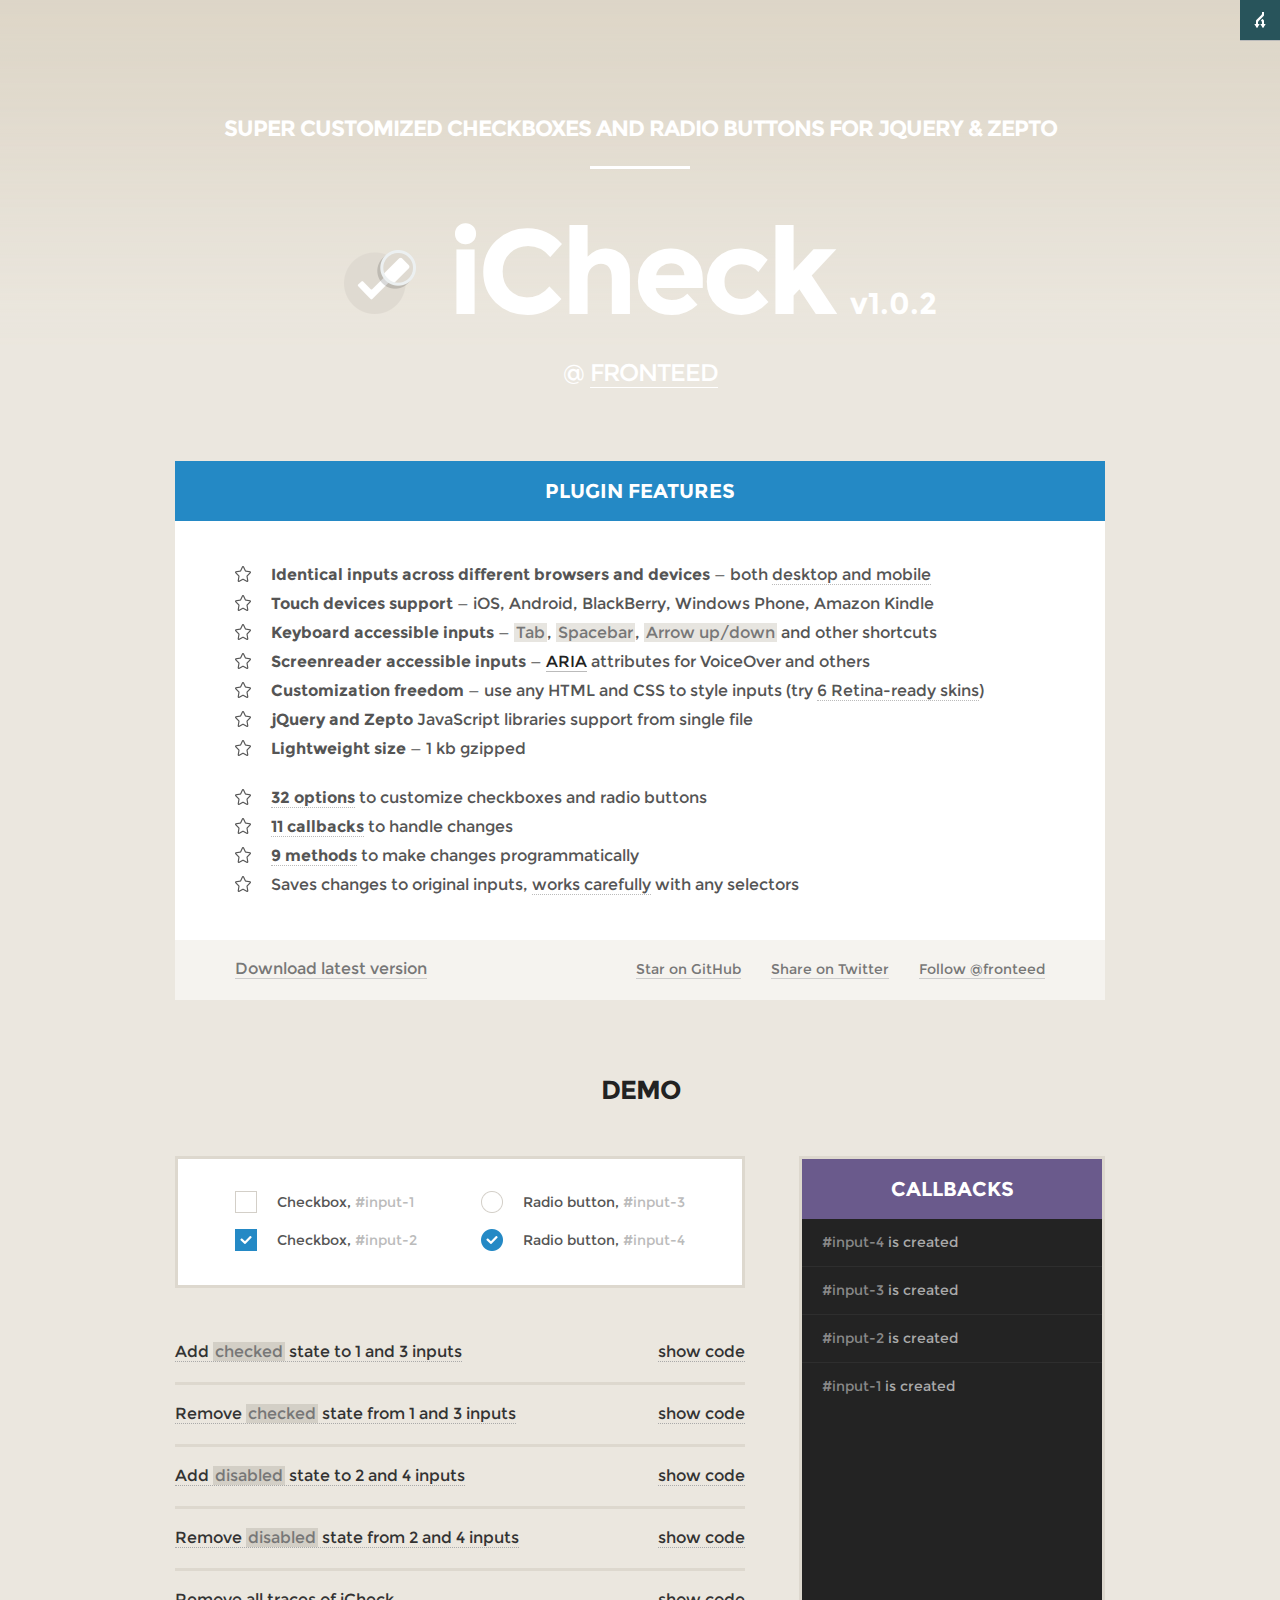
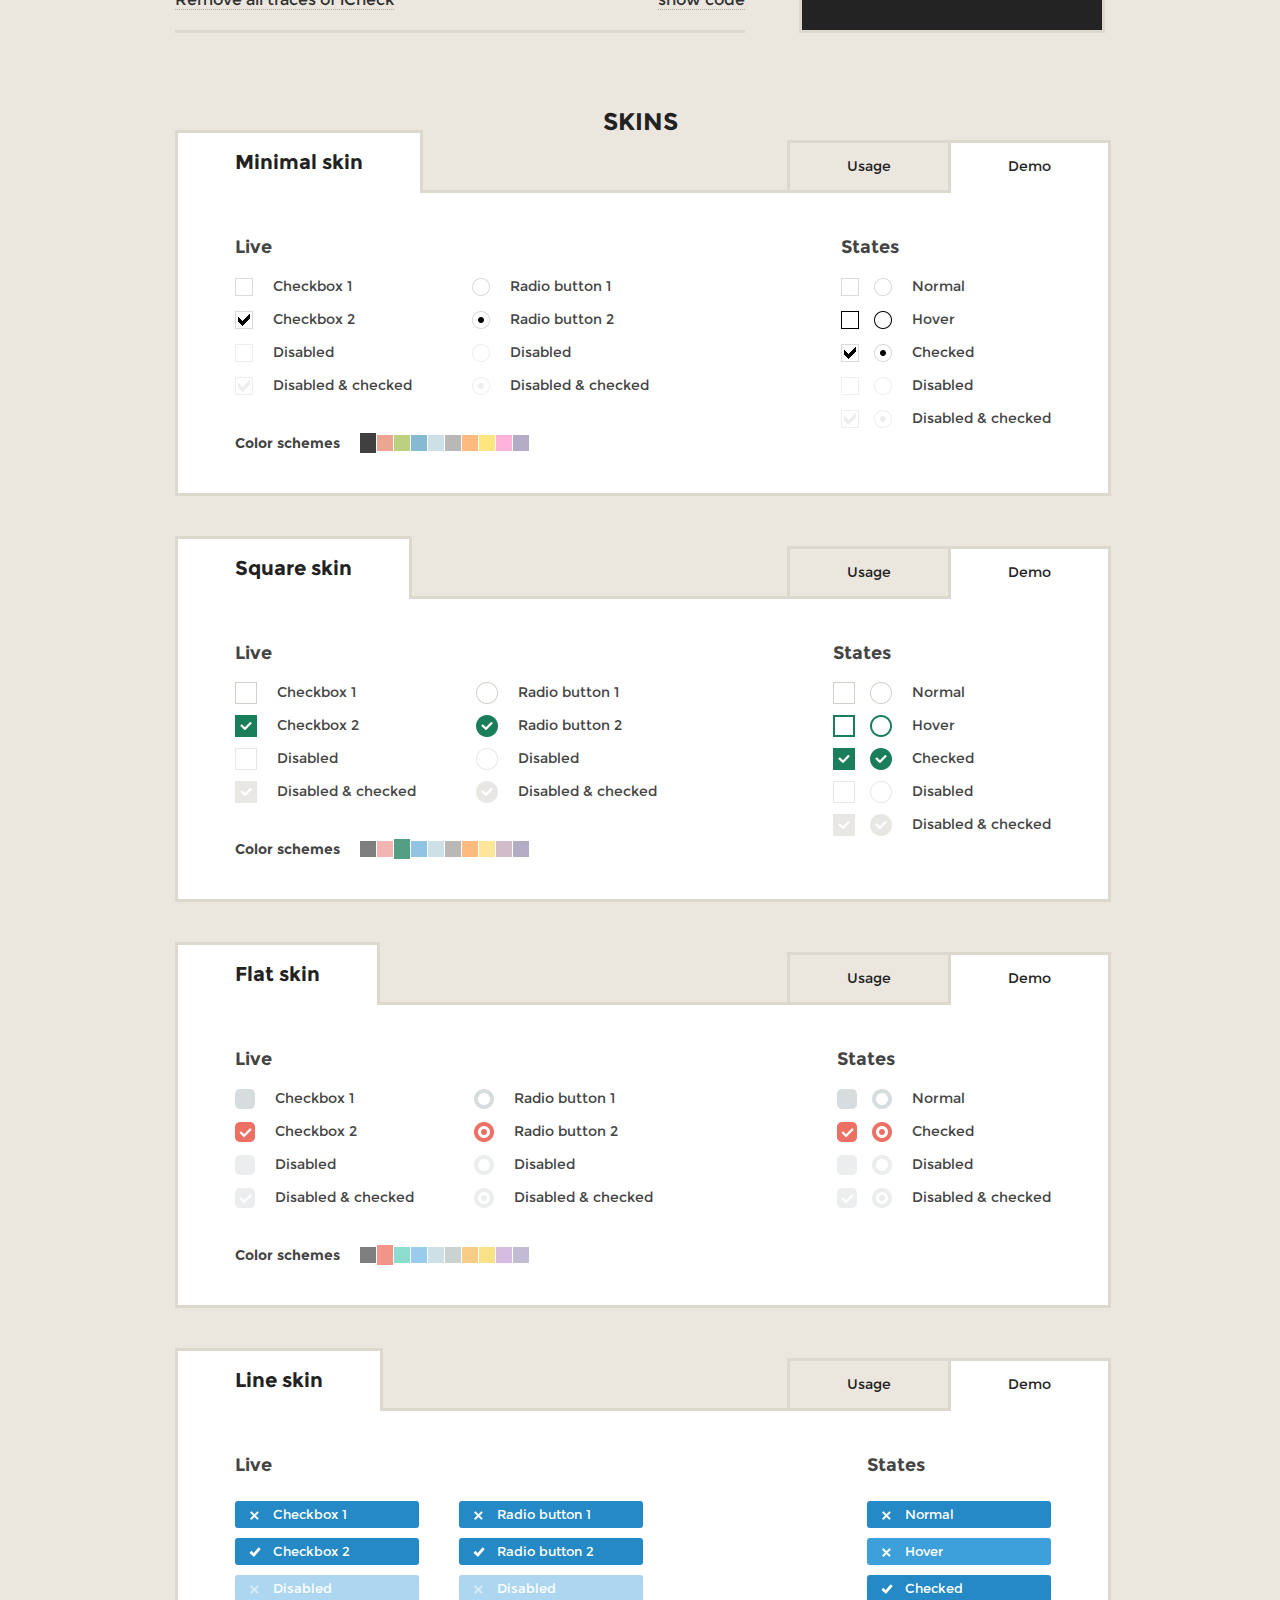
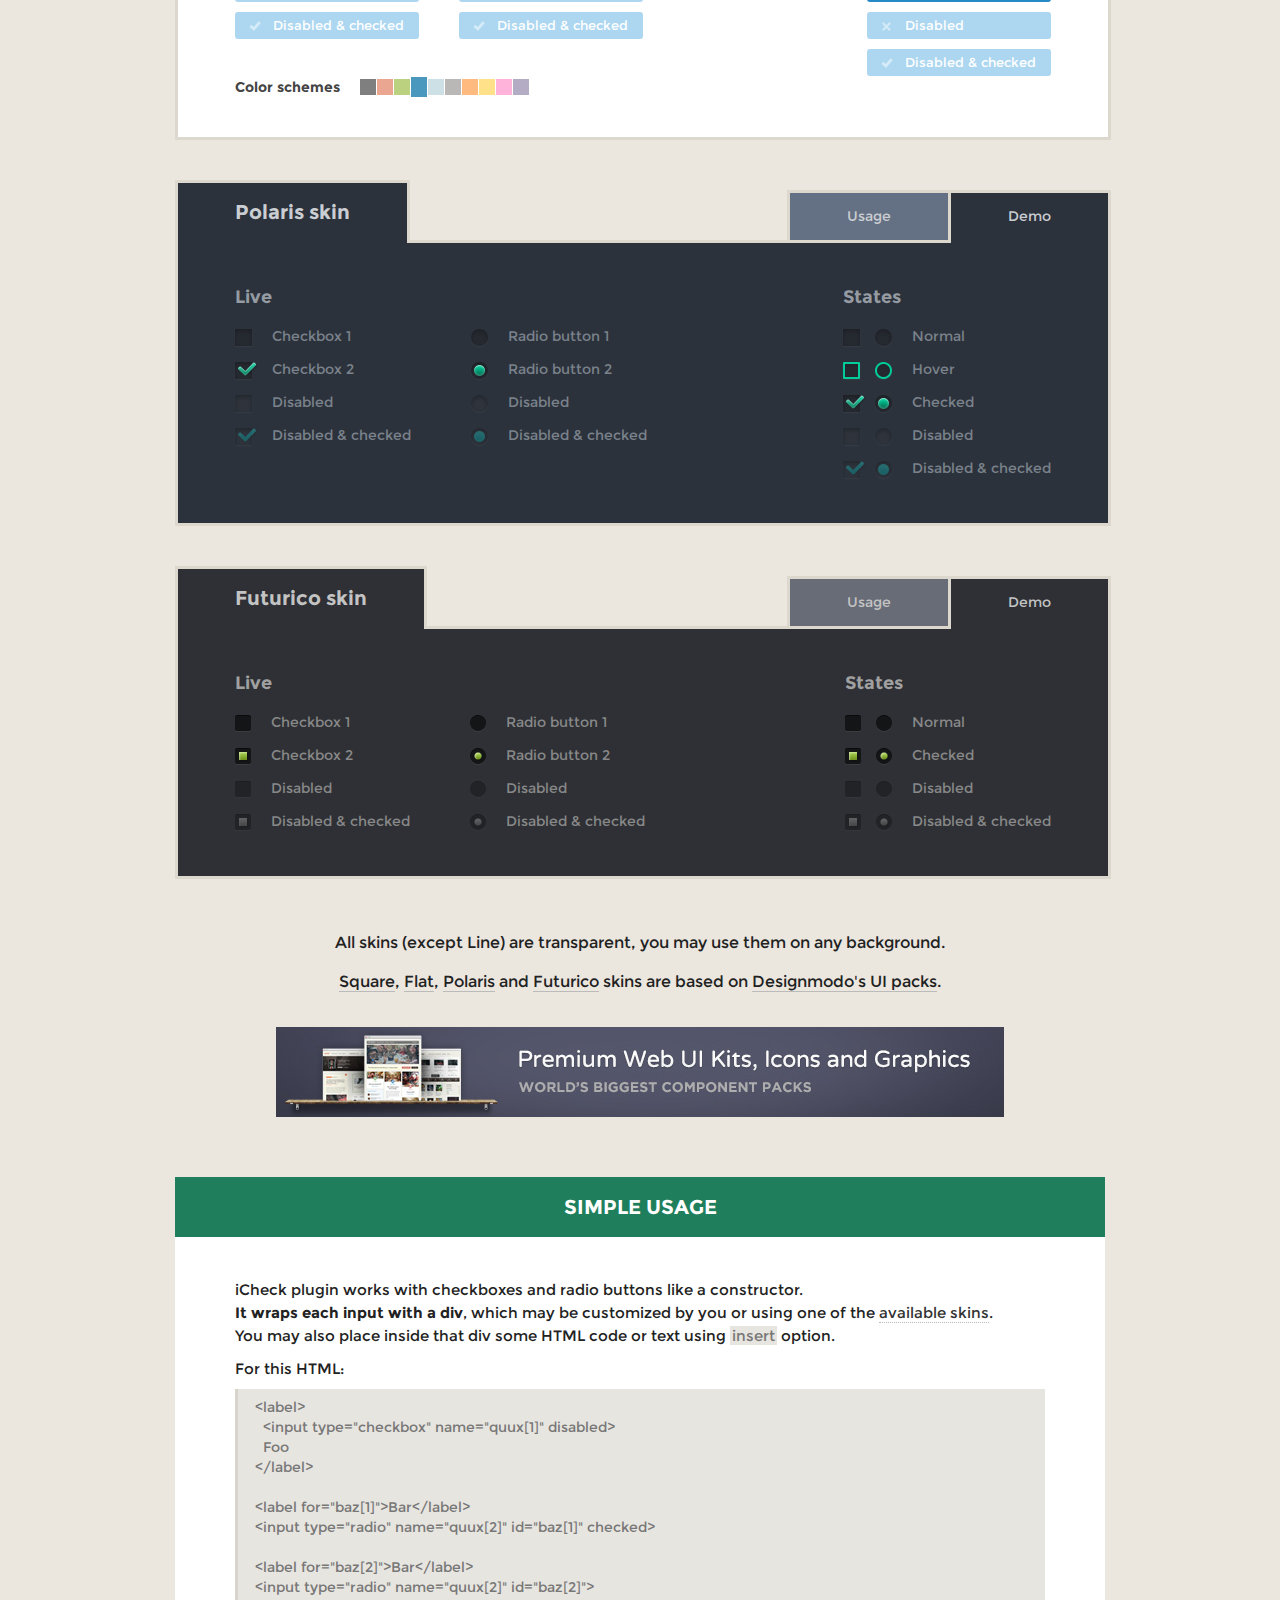
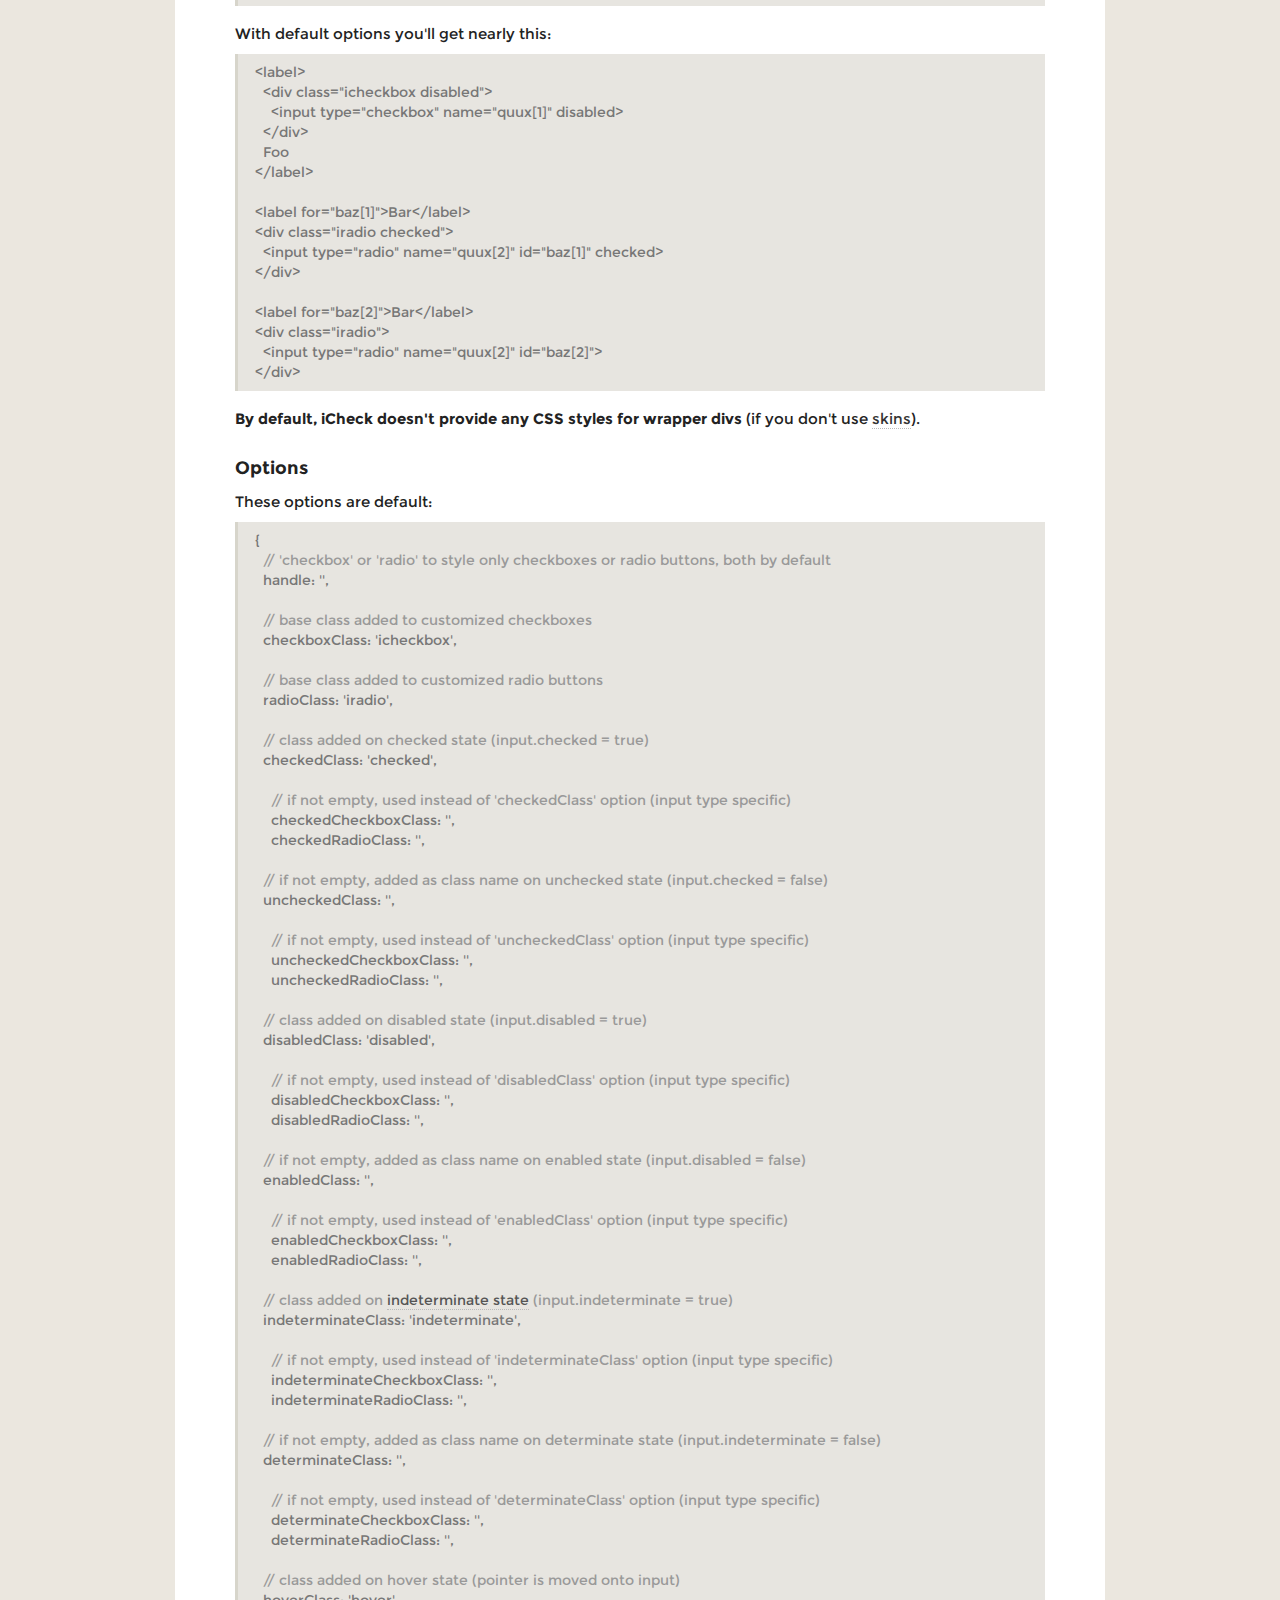
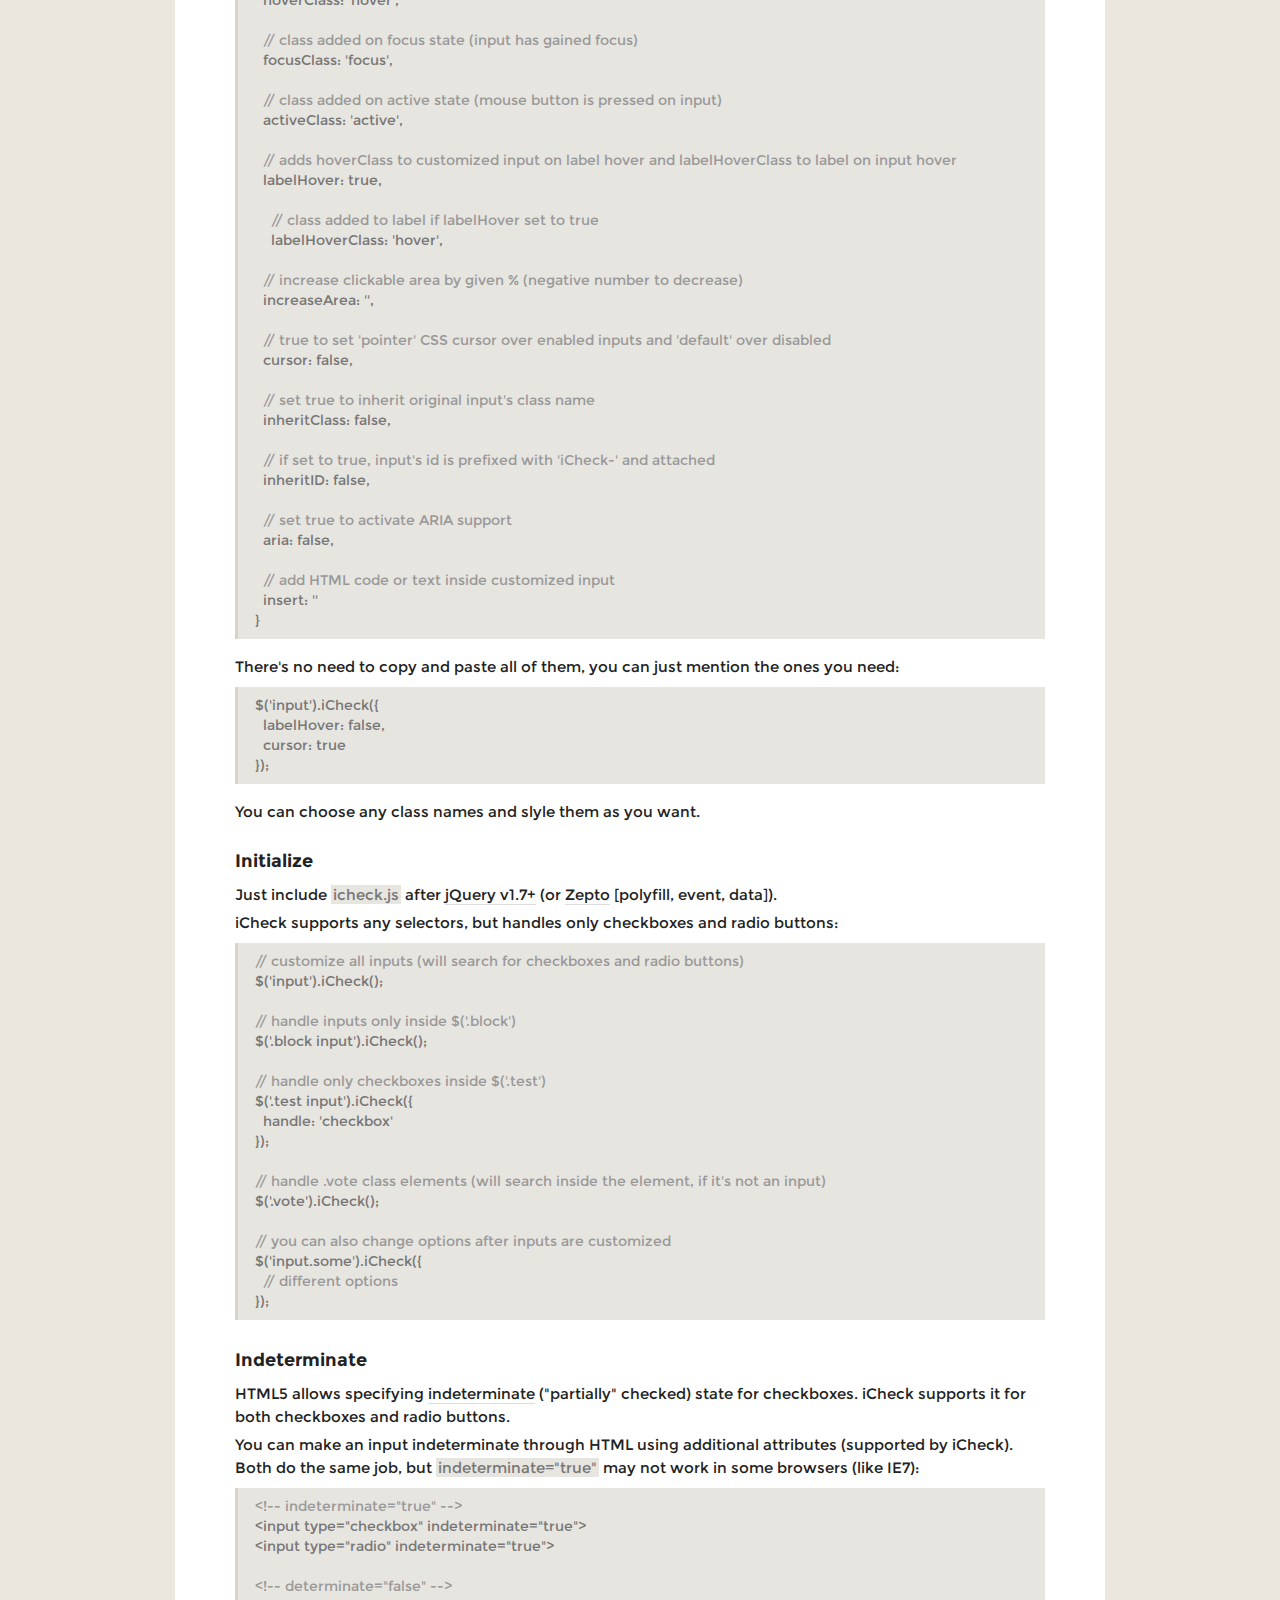
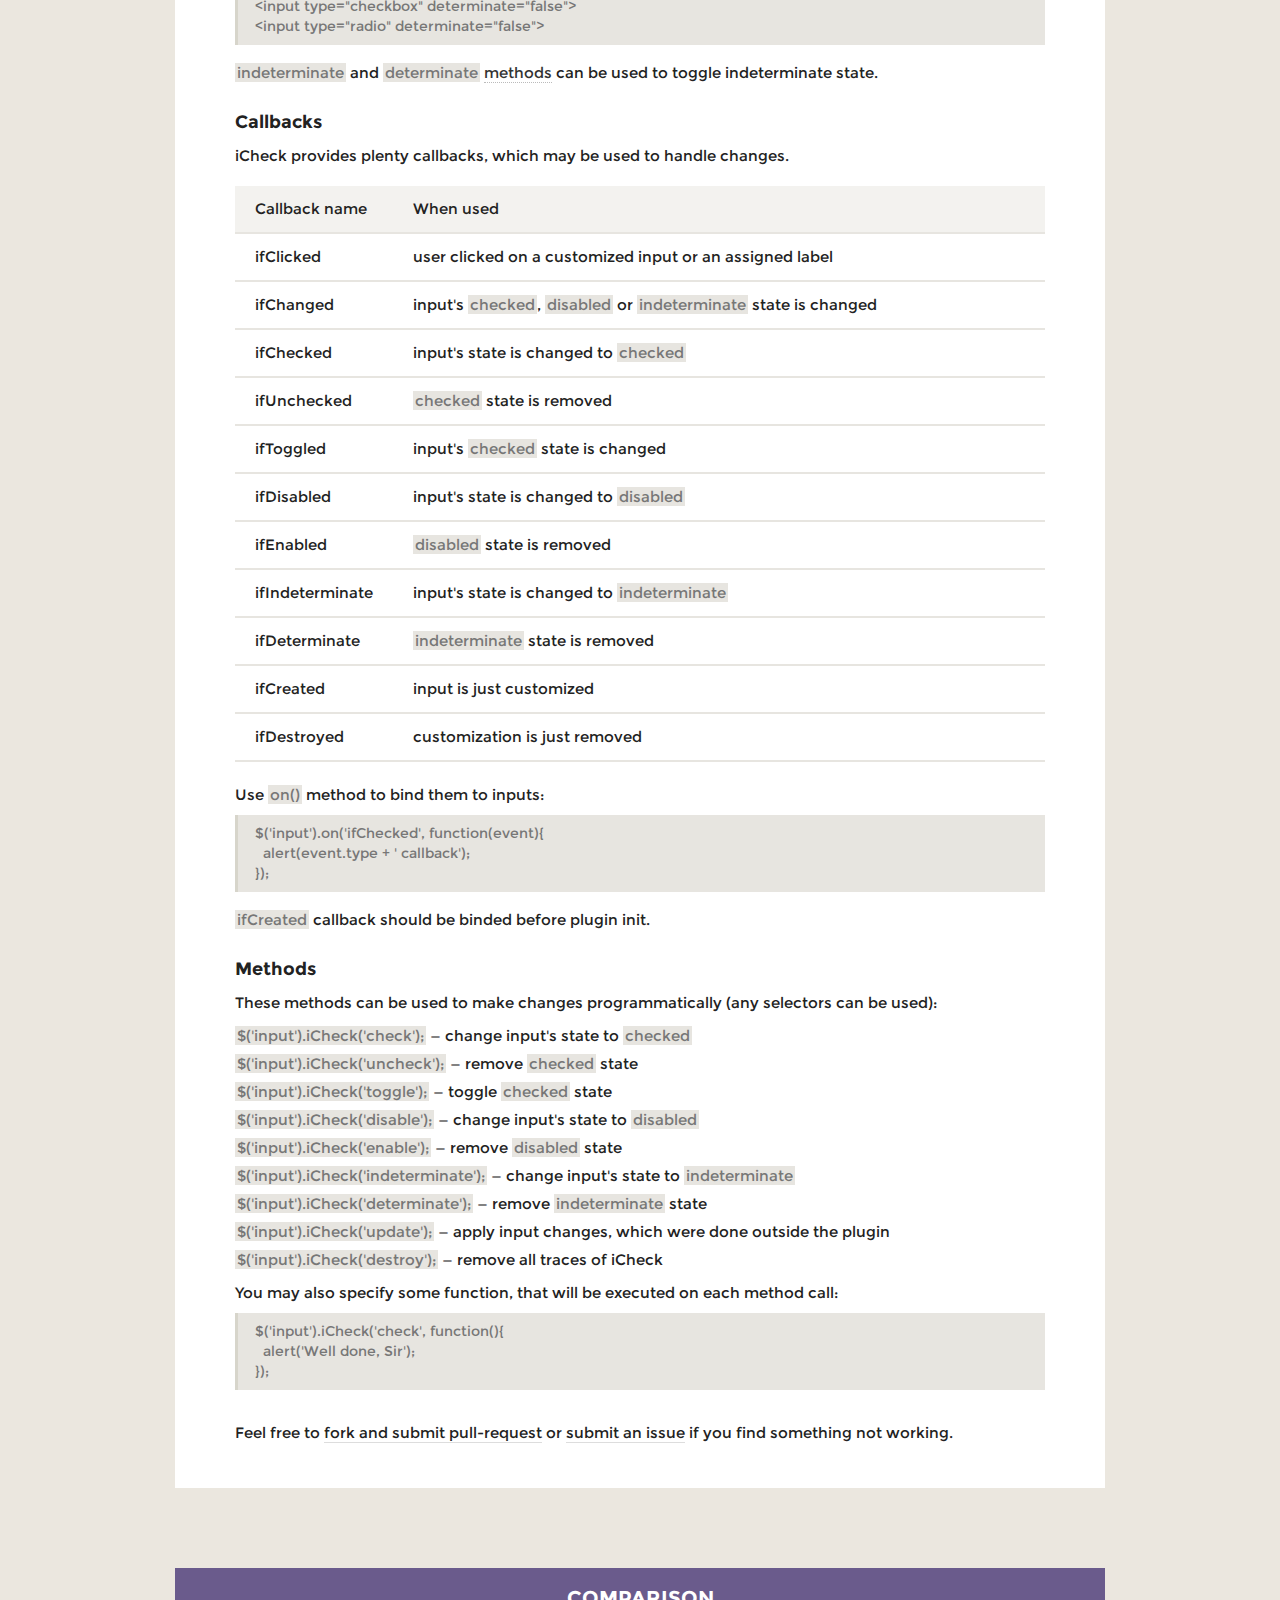
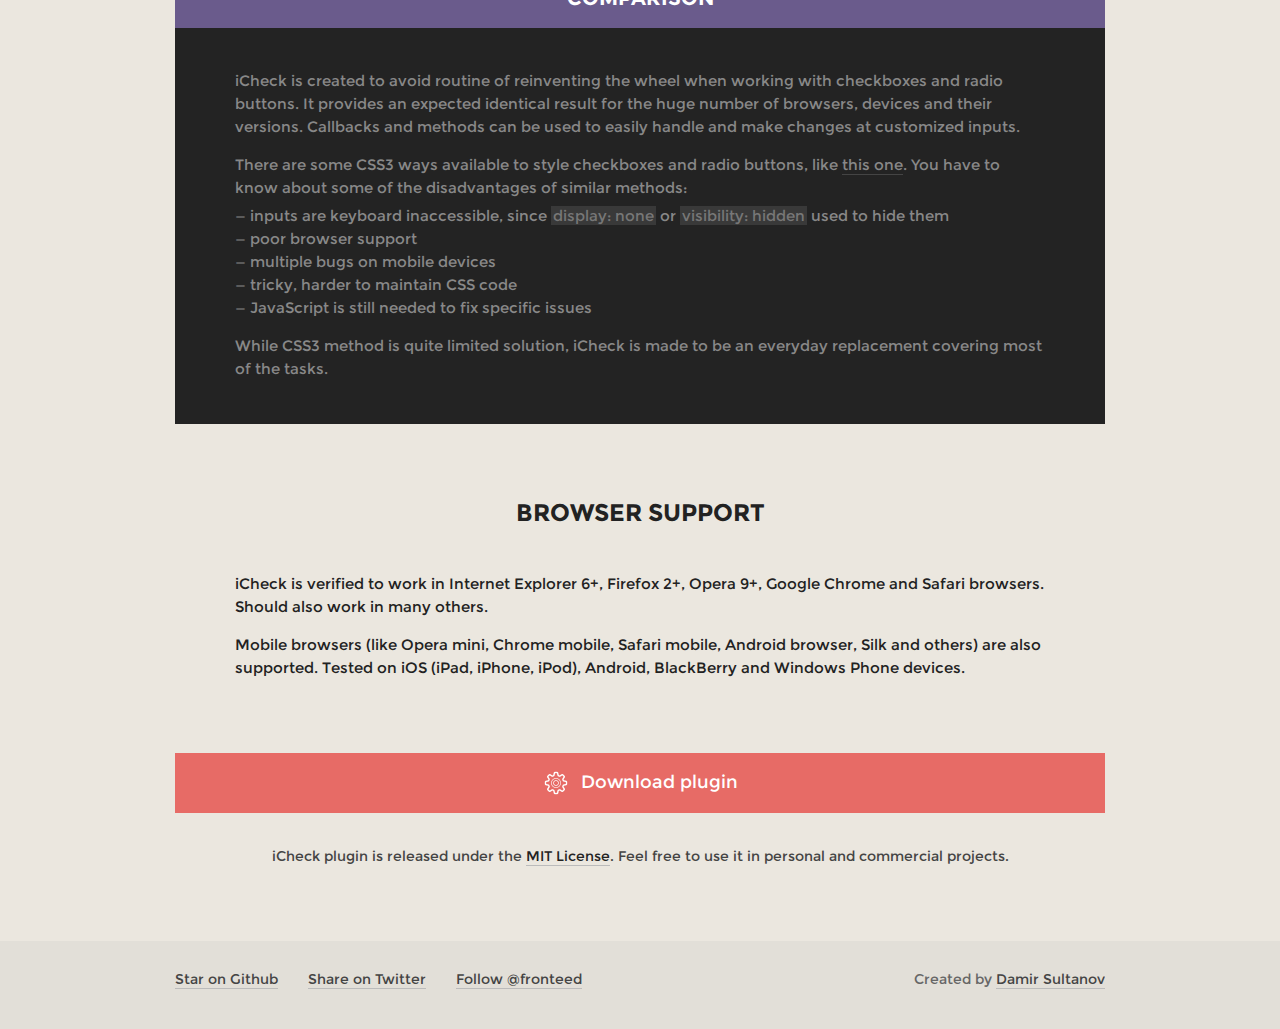
<file: src/main/resources/static/global/plugins/icheck/demo/index.html>
<!DOCTYPE html>
<html lang="en">

    <head>
        <title>Checkboxes and radio buttons customization (jQuery and Zepto) plugin</title>
        <meta charset="utf-8">
        <meta content="width=device-width" name="viewport">
        <link href="./css/custom.css?v=1.0.2" rel="stylesheet">
        <link href="../skins/all.css?v=1.0.2" rel="stylesheet">
        <script src="./js/jquery.js"></script>
        <script src="../icheck.js?v=1.0.2"></script>
        <script src="./js/custom.min.js?v=1.0.2"></script>
    </head>

    <body>
        <div class="layout clear">
            <div class="header">
                <h1>super customized checkboxes and radio buttons for jQuery &amp; Zepto</h1>
                <h3>iCheck
                    <span>v1.0.2</span>
                </h3>
                <strong>@
                    <a href="http://twitter.com/fronteed/">Fronteed</a>
                </strong>
            </div>
            <div class="features">
                <div class="arrows">
                    <div class="bottom" data-to="demo"></div>
                </div>
                <h2>Plugin features</h2>
                <ul>
                    <li>
                        <strong>Identical inputs across different browsers and devices</strong> &mdash; both
                        <span class="self" data-to="download">desktop and mobile</span>
                    </li>
                    <li>
                        <strong>Touch devices support</strong> &mdash; iOS, Android, BlackBerry, Windows Phone, Amazon Kindle </li>
                    <li>
                        <strong>Keyboard accessible inputs</strong> &mdash;
                        <span class="mark">Tab</span>,
                        <span class="mark">Spacebar</span>,
                        <span class="mark">Arrow up/down</span> and other shortcuts </li>
                    <li>
                        <strong>Screenreader accessible inputs</strong> &mdash;
                        <a href="https://developer.mozilla.org/en-US/docs/Accessibility/ARIA" target="blank">ARIA</a> attributes for VoiceOver and others </li>
                    <li>
                        <strong>Customization freedom</strong> &mdash; use any HTML and CSS to style inputs (try
                        <span class="self" data-to="skins">6 Retina-ready skins</span>) </li>
                    <li>
                        <strong>jQuery and Zepto</strong> JavaScript libraries support from single file </li>
                    <li>
                        <strong>Lightweight size</strong> &mdash; 1 kb gzipped </li>
                    <li class="offset">
                        <strong class="self" data-to="options">32 options</strong> to customize checkboxes and radio buttons </li>
                    <li>
                        <strong class="self" data-to="callbacks">11 callbacks</strong> to handle changes </li>
                    <li>
                        <strong class="self" data-to="methods">9 methods</strong> to make changes programmatically </li>
                    <li> Saves changes to original inputs,
                        <span class="self" data-to="init">works carefully</span> with any selectors </li>
                </ul>
            </div>
            <div class="social clear">
                <ul class="left">
                    <li>
                        <a href="http://github.com/fronteed/iCheck/">Download latest version</a>
                    </li>
                </ul>
                <ul class="right local">
                    <li>
                        <a href="http://twitter.com/fronteed/">Follow @fronteed</a>
                    </li>
                    <li>
                        <a href="https://twitter.com/intent/tweet?text=Highly customizable checkboxes and radio buttons&amp;url=http://fronteed.com/iCheck/&amp;via=fronteed&amp;hashtags=jQuery,Zepto">Share on Twitter</a>
                    </li>
                    <li>
                        <a href="https://github.com/fronteed/iCheck">Star on GitHub</a>
                    </li>
                </ul>
            </div>
            <div class="demo-holder">
                <h2 class="demo-title">Demo</h2>
                <div class="demo">
                    <div class="arrows">
                        <div class="top" data-to="features"></div>
                        <div class="bottom" data-to="skins"></div>
                    </div>
                    <div class="demo-list clear">
                        <ul>
                            <li>
                                <input tabindex="1" type="checkbox" id="input-1">
                                <label for="input-1">Checkbox,
                                    <span>#input-1</span>
                                </label>
                            </li>
                            <li>
                                <input tabindex="2" type="checkbox" id="input-2" checked>
                                <label for="input-2">Checkbox,
                                    <span>#input-2</span>
                                </label>
                            </li>
                        </ul>
                        <ul>
                            <li>
                                <input tabindex="3" type="radio" id="input-3" name="demo-radio">
                                <label for="input-3">Radio button,
                                    <span>#input-3</span>
                                </label>
                            </li>
                            <li>
                                <input tabindex="4" type="radio" id="input-4" name="demo-radio" checked>
                                <label for="input-4">Radio button,
                                    <span>#input-4</span>
                                </label>
                            </li>
                        </ul>
                        <script>
                            $(document).ready(function()
                            {
                                var callbacks_list = $('.demo-callbacks ul');
                                $('.demo-list input').on('ifCreated ifClicked ifChanged ifChecked ifUnchecked ifDisabled ifEnabled ifDestroyed', function(event)
                                {
                                    callbacks_list.prepend('<li><span>#' + this.id + '</span> is ' + event.type.replace('if', '').toLowerCase() + '</li>');
                                }).iCheck(
                                {
                                    checkboxClass: 'icheckbox_square-blue',
                                    radioClass: 'iradio_square-blue',
                                    increaseArea: '20%'
                                });
                            });
                        </script>
                    </div>
                    <dl class="demo-methods">
                        <dt>
                            <span class="self do-check">Add
                                <span class="mark">checked</span> state to 1 and 3 inputs</span>
                            <span class="code">
                                <span class="self">show code</span>
                            </span>
                        </dt>
                        <dd> <pre class="markup">
$('#input-1, #input-3').iCheck('check');
</pre> </dd>
                        <dt>
                            <span class="self do-uncheck">Remove
                                <span class="mark">checked</span> state from 1 and 3 inputs</span>
                            <span class="code">
                                <span class="self">show code</span>
                            </span>
                        </dt>
                        <dd> <pre class="markup">
$('#input-1, #input-3').iCheck('uncheck');
</pre> </dd>
                        <dt>
                            <span class="self do-disable">Add
                                <span class="mark">disabled</span> state to 2 and 4 inputs</span>
                            <span class="code">
                                <span class="self">show code</span>
                            </span>
                        </dt>
                        <dd> <pre class="markup">
$('#input-2, #input-4').iCheck('disable');
</pre> </dd>
                        <dt>
                            <span class="self do-enable">Remove
                                <span class="mark">disabled</span> state from 2 and 4 inputs</span>
                            <span class="code">
                                <span class="self">show code</span>
                            </span>
                        </dt>
                        <dd> <pre class="markup">
$('#input-2, #input-4').iCheck('enable');
</pre> </dd>
                        <dt>
                            <span class="self do-destroy">Remove all traces of iCheck</span>
                            <span class="code">
                                <span class="self">show code</span>
                            </span>
                        </dt>
                        <dd> <pre class="markup">
$('input').iCheck('destroy');
</pre> </dd>
                    </dl>
                    <div class="demo-callbacks">
                        <h2>Callbacks</h2>
                        <ul></ul>
                    </div>
                </div>
            </div>
            <div class="skins">
                <h2>Skins</h2>
                <div class="skin skin-minimal">
                    <div class="arrows">
                        <div class="top" data-to="demo"></div>
                        <div class="bottom" data-to="skin-square"></div>
                    </div>
                    <h3>Minimal skin</h3>
                    <dl class="clear">
                        <dd class="selected">
                            <div class="skin-section">
                                <h4>Live</h4>
                                <ul class="list">
                                    <li>
                                        <input tabindex="5" type="checkbox" id="minimal-checkbox-1">
                                        <label for="minimal-checkbox-1">Checkbox 1</label>
                                    </li>
                                    <li>
                                        <input tabindex="6" type="checkbox" id="minimal-checkbox-2" checked>
                                        <label for="minimal-checkbox-2">Checkbox 2</label>
                                    </li>
                                    <li>
                                        <input type="checkbox" id="minimal-checkbox-disabled" disabled>
                                        <label for="minimal-checkbox-disabled">Disabled</label>
                                    </li>
                                    <li>
                                        <input type="checkbox" id="minimal-checkbox-disabled-checked" checked disabled>
                                        <label for="minimal-checkbox-disabled-checked">Disabled &amp; checked</label>
                                    </li>
                                </ul>
                                <ul class="list">
                                    <li>
                                        <input tabindex="7" type="radio" id="minimal-radio-1" name="minimal-radio">
                                        <label for="minimal-radio-1">Radio button 1</label>
                                    </li>
                                    <li>
                                        <input tabindex="8" type="radio" id="minimal-radio-2" name="minimal-radio" checked>
                                        <label for="minimal-radio-2">Radio button 2</label>
                                    </li>
                                    <li>
                                        <input type="radio" id="minimal-radio-disabled" disabled>
                                        <label for="minimal-radio-disabled">Disabled</label>
                                    </li>
                                    <li>
                                        <input type="radio" id="minimal-radio-disabled-checked" checked disabled>
                                        <label for="minimal-radio-disabled-checked">Disabled &amp; checked</label>
                                    </li>
                                </ul>
                                <div class="colors clear">
                                    <strong>Color schemes</strong>
                                    <ul>
                                        <li class="active" title="Black"></li>
                                        <li class="red" title="Red"></li>
                                        <li class="green" title="Green"></li>
                                        <li class="blue" title="Blue"></li>
                                        <li class="aero" title="Aero"></li>
                                        <li class="grey" title="Grey"></li>
                                        <li class="orange" title="Orange"></li>
                                        <li class="yellow" title="Yellow"></li>
                                        <li class="pink" title="Pink"></li>
                                        <li class="purple" title="Purple"></li>
                                    </ul>
                                </div>
                            </div>
                            <div class="skin-section skin-states">
                                <h4>States</h4>
                                <ul class="list">
                                    <li>
                                        <div class="state icheckbox_minimal"></div>
                                        <div class="state iradio_minimal"></div> Normal </li>
                                    <li>
                                        <div class="state icheckbox_minimal hover"></div>
                                        <div class="state iradio_minimal hover"></div> Hover </li>
                                    <li>
                                        <div class="state icheckbox_minimal checked"></div>
                                        <div class="state iradio_minimal checked"></div> Checked </li>
                                    <li>
                                        <div class="state icheckbox_minimal disabled"></div>
                                        <div class="state iradio_minimal disabled"></div> Disabled </li>
                                    <li>
                                        <div class="state icheckbox_minimal checked disabled"></div>
                                        <div class="state iradio_minimal checked disabled"></div> Disabled &amp; checked </li>
                                </ul>
                            </div>
                            <script>
                                $(document).ready(function()
                                {
                                    $('.skin-minimal input').iCheck(
                                    {
                                        checkboxClass: 'icheckbox_minimal',
                                        radioClass: 'iradio_minimal',
                                        increaseArea: '20%'
                                    });
                                });
                            </script>
                        </dd>
                        <dt class="selected">Demo</dt>
                        <dd>
                            <div class="skin-pre">
                                <p> Make sure
                                    <a href="http://jquery.com" target="blank">jQuery v1.7+</a> (or
                                    <a href="http://github.com/madrobby/zepto#zepto-modules" target="blank">Zepto</a> [polyfill, event, data]) is loaded before the
                                    <span class="mark">icheck.js</span>. </p>
                            </div>
                            <ol class="skin-usage">
                                <li> Choose a color scheme, there are 10 different styles available:
                                    <div class="schemes clear">
                                        <ul>
                                            <li>
                                                <strong>Black</strong> &mdash; minimal.css</li>
                                            <li>
                                                <strong>Red</strong> &mdash; red.css</li>
                                            <li>
                                                <strong>Green</strong> &mdash; green.css</li>
                                            <li>
                                                <strong>Blue</strong> &mdash; blue.css</li>
                                            <li>
                                                <strong>Aero</strong> &mdash; aero.css</li>
                                        </ul>
                                        <ul>
                                            <li>
                                                <strong>Grey</strong> &mdash; grey.css</li>
                                            <li>
                                                <strong>Orange</strong> &mdash; orange.css</li>
                                            <li>
                                                <strong>Yellow</strong> &mdash; yellow.css</li>
                                            <li>
                                                <strong>Pink</strong> &mdash; pink.css</li>
                                            <li>
                                                <strong>Purple</strong> &mdash; purple.css</li>
                                        </ul>
                                    </div>
                                </li>
                                <li> Copy
                                    <span class="mark">/skins/minimal/</span> folder and
                                    <span class="mark">icheck.js</span> file to your site. </li>
                                <li>
                                    <p>Insert before
                                        <span class="mark">&lt;/head></span> in your HTML (replace
                                        <span class="mark">your-path</span> and
                                        <span class="mark">color-scheme</span>):</p> <pre class="markup">
&lt;link href="your-path/minimal/color-scheme.css" rel="stylesheet">
&lt;script src="your-path/icheck.js">&lt;/script>
</pre>
                                    <p>Example for a
                                        <strong>Red</strong> color scheme:</p> <pre class="markup">
&lt;link href="your-path/minimal/red.css" rel="stylesheet">
&lt;script src="your-path/icheck.js">&lt;/script>
</pre> </li>
                                <li>
                                    <p>Add some checkboxes and radio buttons to your HTML:</p> <pre class="markup">
&lt;input type="checkbox">
&lt;input type="checkbox" checked>
&lt;input type="radio" name="iCheck">
&lt;input type="radio" name="iCheck" checked>
</pre> </li>
                                <li>
                                    <p>Add JavaScript to your HTML to launch iCheck plugin:</p> <pre class="markup">
&lt;script>
$(document).ready(function(){
  $('input').iCheck({
    checkboxClass: 'icheckbox_minimal',
    radioClass: 'iradio_minimal',
    increaseArea: '20%' <span class="comment">// optional</span>
  });
});
&lt;/script>
</pre>
                                    <p>For different from black color schemes use this code (example for
                                        <strong>Red</strong>):</p> <pre class="markup">
&lt;script>
$(document).ready(function(){
  $('input').iCheck({
    checkboxClass: 'icheckbox_minimal-red',
    radioClass: 'iradio_minimal-red',
    increaseArea: '20%' <span class="comment">// optional</span>
  });
});
&lt;/script>
</pre> </li>
                                <li>Done.</li>
                            </ol>
                        </dd>
                        <dt>Usage</dt>
                    </dl>
                </div>
                <div class="skin skin-square">
                    <div class="arrows">
                        <div class="top" data-to="skin-minimal"></div>
                        <div class="bottom" data-to="skin-flat"></div>
                    </div>
                    <h3>Square skin</h3>
                    <dl class="clear">
                        <dd class="selected">
                            <div class="skin-section">
                                <h4>Live</h4>
                                <ul class="list">
                                    <li>
                                        <input tabindex="9" type="checkbox" id="square-checkbox-1">
                                        <label for="square-checkbox-1">Checkbox 1</label>
                                    </li>
                                    <li>
                                        <input tabindex="10" type="checkbox" id="square-checkbox-2" checked>
                                        <label for="square-checkbox-2">Checkbox 2</label>
                                    </li>
                                    <li>
                                        <input type="checkbox" id="square-checkbox-disabled" disabled>
                                        <label for="square-checkbox-disabled">Disabled</label>
                                    </li>
                                    <li>
                                        <input type="checkbox" id="square-checkbox-disabled-checked" checked disabled>
                                        <label for="square-checkbox-disabled-checked">Disabled &amp; checked</label>
                                    </li>
                                </ul>
                                <ul class="list">
                                    <li>
                                        <input tabindex="11" type="radio" id="square-radio-1" name="square-radio">
                                        <label for="square-radio-1">Radio button 1</label>
                                    </li>
                                    <li>
                                        <input tabindex="12" type="radio" id="square-radio-2" name="square-radio" checked>
                                        <label for="square-radio-2">Radio button 2</label>
                                    </li>
                                    <li>
                                        <input type="radio" id="square-radio-disabled" disabled>
                                        <label for="square-radio-disabled">Disabled</label>
                                    </li>
                                    <li>
                                        <input type="radio" id="square-radio-disabled-checked" checked disabled>
                                        <label for="square-radio-disabled-checked">Disabled &amp; checked</label>
                                    </li>
                                </ul>
                                <div class="colors clear">
                                    <strong>Color schemes</strong>
                                    <ul>
                                        <li title="Black"></li>
                                        <li class="red" title="Red"></li>
                                        <li class="green active" title="Green"></li>
                                        <li class="blue" title="Blue"></li>
                                        <li class="aero" title="Aero"></li>
                                        <li class="grey" title="Grey"></li>
                                        <li class="orange" title="Orange"></li>
                                        <li class="yellow" title="Yellow"></li>
                                        <li class="pink" title="Pink"></li>
                                        <li class="purple" title="Purple"></li>
                                    </ul>
                                </div>
                            </div>
                            <div class="skin-section skin-states">
                                <h4>States</h4>
                                <ul class="list">
                                    <li>
                                        <div class="state icheckbox_square-green"></div>
                                        <div class="state iradio_square-green"></div> Normal </li>
                                    <li>
                                        <div class="state icheckbox_square-green hover"></div>
                                        <div class="state iradio_square-green hover"></div> Hover </li>
                                    <li>
                                        <div class="state icheckbox_square-green checked"></div>
                                        <div class="state iradio_square-green checked"></div> Checked </li>
                                    <li>
                                        <div class="state icheckbox_square-green disabled"></div>
                                        <div class="state iradio_square-green disabled"></div> Disabled </li>
                                    <li>
                                        <div class="state icheckbox_square-green checked disabled"></div>
                                        <div class="state iradio_square-green checked disabled"></div> Disabled &amp; checked </li>
                                </ul>
                            </div>
                            <script>
                                $(document).ready(function()
                                {
                                    $('.skin-square input').iCheck(
                                    {
                                        checkboxClass: 'icheckbox_square-green',
                                        radioClass: 'iradio_square-green',
                                        increaseArea: '20%'
                                    });
                                });
                            </script>
                        </dd>
                        <dt class="selected">Demo</dt>
                        <dd>
                            <div class="skin-pre">
                                <p> Make sure
                                    <a href="http://jquery.com" target="blank">jQuery v1.7+</a> (or
                                    <a href="http://github.com/madrobby/zepto#zepto-modules" target="blank">Zepto</a> [polyfill, event, data]) is loaded before the
                                    <span class="mark">icheck.js</span>. </p>
                            </div>
                            <ol class="skin-usage">
                                <li> Choose a color scheme, there are 10 different styles available:
                                    <div class="schemes clear">
                                        <ul>
                                            <li>
                                                <strong>Black</strong> &mdash; square.css</li>
                                            <li>
                                                <strong>Red</strong> &mdash; red.css</li>
                                            <li>
                                                <strong>Green</strong> &mdash; green.css</li>
                                            <li>
                                                <strong>Blue</strong> &mdash; blue.css</li>
                                            <li>
                                                <strong>Aero</strong> &mdash; aero.css</li>
                                        </ul>
                                        <ul>
                                            <li>
                                                <strong>Grey</strong> &mdash; grey.css</li>
                                            <li>
                                                <strong>Orange</strong> &mdash; orange.css</li>
                                            <li>
                                                <strong>Yellow</strong> &mdash; yellow.css</li>
                                            <li>
                                                <strong>Pink</strong> &mdash; pink.css</li>
                                            <li>
                                                <strong>Purple</strong> &mdash; purple.css</li>
                                        </ul>
                                    </div>
                                </li>
                                <li> Copy
                                    <span class="mark">/skins/square/</span> folder and
                                    <span class="mark">icheck.js</span> file to your site. </li>
                                <li>
                                    <p>Insert before
                                        <span class="mark">&lt;/head></span> in your HTML (replace
                                        <span class="mark">your-path</span> and
                                        <span class="mark">color-scheme</span>):</p> <pre class="markup">
&lt;link href="your-path/square/color-scheme.css" rel="stylesheet">
&lt;script src="your-path/icheck.js">&lt;/script>
</pre>
                                    <p>Example for a
                                        <strong>Red</strong> color scheme:</p> <pre class="markup">
&lt;link href="your-path/square/red.css" rel="stylesheet">
&lt;script src="your-path/icheck.js">&lt;/script>
</pre> </li>
                                <li>
                                    <p>Add some checkboxes and radio buttons to your HTML:</p> <pre class="markup">
&lt;input type="checkbox">
&lt;input type="checkbox" checked>
&lt;input type="radio" name="iCheck">
&lt;input type="radio" name="iCheck" checked>
</pre> </li>
                                <li>
                                    <p>Add JavaScript to your HTML to launch iCheck plugin:</p> <pre class="markup">
&lt;script>
$(document).ready(function(){
  $('input').iCheck({
    checkboxClass: 'icheckbox_square',
    radioClass: 'iradio_square',
    increaseArea: '20%' <span class="comment">// optional</span>
  });
});
&lt;/script>
</pre>
                                    <p>For different from black color schemes use this code (example for
                                        <strong>Red</strong>):</p> <pre class="markup">
&lt;script>
$(document).ready(function(){
  $('input').iCheck({
    checkboxClass: 'icheckbox_square-red',
    radioClass: 'iradio_square-red',
    increaseArea: '20%' <span class="comment">// optional</span>
  });
});
&lt;/script>
</pre> </li>
                                <li>Done.</li>
                            </ol>
                        </dd>
                        <dt>Usage</dt>
                    </dl>
                </div>
                <div class="skin skin-flat">
                    <div class="arrows">
                        <div class="top" data-to="skin-square"></div>
                        <div class="bottom" data-to="skin-line"></div>
                    </div>
                    <h3>Flat skin</h3>
                    <dl class="clear">
                        <dd class="selected">
                            <div class="skin-section">
                                <h4>Live</h4>
                                <ul class="list">
                                    <li>
                                        <input tabindex="13" type="checkbox" id="flat-checkbox-1">
                                        <label for="flat-checkbox-1">Checkbox 1</label>
                                    </li>
                                    <li>
                                        <input tabindex="14" type="checkbox" id="flat-checkbox-2" checked>
                                        <label for="flat-checkbox-2">Checkbox 2</label>
                                    </li>
                                    <li>
                                        <input type="checkbox" id="flat-checkbox-disabled" disabled>
                                        <label for="flat-checkbox-disabled">Disabled</label>
                                    </li>
                                    <li>
                                        <input type="checkbox" id="flat-checkbox-disabled-checked" checked disabled>
                                        <label for="flat-checkbox-disabled-checked">Disabled &amp; checked</label>
                                    </li>
                                </ul>
                                <ul class="list">
                                    <li>
                                        <input tabindex="15" type="radio" id="flat-radio-1" name="flat-radio">
                                        <label for="flat-radio-1">Radio button 1</label>
                                    </li>
                                    <li>
                                        <input tabindex="16" type="radio" id="flat-radio-2" name="flat-radio" checked>
                                        <label for="flat-radio-2">Radio button 2</label>
                                    </li>
                                    <li>
                                        <input type="radio" id="flat-radio-disabled" disabled>
                                        <label for="flat-radio-disabled">Disabled</label>
                                    </li>
                                    <li>
                                        <input type="radio" id="flat-radio-disabled-checked" checked disabled>
                                        <label for="flat-radio-disabled-checked">Disabled &amp; checked</label>
                                    </li>
                                </ul>
                                <div class="colors clear">
                                    <strong>Color schemes</strong>
                                    <ul>
                                        <li title="Black"></li>
                                        <li class="red active" title="Red"></li>
                                        <li class="green" title="Green"></li>
                                        <li class="blue" title="Blue"></li>
                                        <li class="aero" title="Aero"></li>
                                        <li class="grey" title="Grey"></li>
                                        <li class="orange" title="Orange"></li>
                                        <li class="yellow" title="Yellow"></li>
                                        <li class="pink" title="Pink"></li>
                                        <li class="purple" title="Purple"></li>
                                    </ul>
                                </div>
                            </div>
                            <div class="skin-section skin-states">
                                <h4>States</h4>
                                <ul class="list">
                                    <li>
                                        <div class="state icheckbox_flat-red"></div>
                                        <div class="state iradio_flat-red"></div> Normal </li>
                                    <li>
                                        <div class="state icheckbox_flat-red checked"></div>
                                        <div class="state iradio_flat-red checked"></div> Checked </li>
                                    <li>
                                        <div class="state icheckbox_flat-red disabled"></div>
                                        <div class="state iradio_flat-red disabled"></div> Disabled </li>
                                    <li>
                                        <div class="state icheckbox_flat-red checked disabled"></div>
                                        <div class="state iradio_flat-red checked disabled"></div> Disabled &amp; checked </li>
                                </ul>
                            </div>
                            <script>
                                $(document).ready(function()
                                {
                                    $('.skin-flat input').iCheck(
                                    {
                                        checkboxClass: 'icheckbox_flat-red',
                                        radioClass: 'iradio_flat-red'
                                    });
                                });
                            </script>
                        </dd>
                        <dt class="selected">Demo</dt>
                        <dd>
                            <div class="skin-pre">
                                <p> Make sure
                                    <a href="http://jquery.com" target="blank">jQuery v1.7+</a> (or
                                    <a href="http://github.com/madrobby/zepto#zepto-modules" target="blank">Zepto</a> [polyfill, event, data]) is loaded before the
                                    <span class="mark">icheck.js</span>. </p>
                            </div>
                            <ol class="skin-usage">
                                <li> Choose a color scheme, there are 10 different styles available:
                                    <div class="schemes clear">
                                        <ul>
                                            <li>
                                                <strong>Black</strong> &mdash; square.css</li>
                                            <li>
                                                <strong>Red</strong> &mdash; red.css</li>
                                            <li>
                                                <strong>Green</strong> &mdash; green.css</li>
                                            <li>
                                                <strong>Blue</strong> &mdash; blue.css</li>
                                            <li>
                                                <strong>Aero</strong> &mdash; aero.css</li>
                                        </ul>
                                        <ul>
                                            <li>
                                                <strong>Grey</strong> &mdash; grey.css</li>
                                            <li>
                                                <strong>Orange</strong> &mdash; orange.css</li>
                                            <li>
                                                <strong>Yellow</strong> &mdash; yellow.css</li>
                                            <li>
                                                <strong>Pink</strong> &mdash; pink.css</li>
                                            <li>
                                                <strong>Purple</strong> &mdash; purple.css</li>
                                        </ul>
                                    </div>
                                </li>
                                <li> Copy
                                    <span class="mark">/skins/flat/</span> folder and
                                    <span class="mark">icheck.js</span> file to your site. </li>
                                <li>
                                    <p>Insert before
                                        <span class="mark">&lt;/head></span> in your HTML (replace
                                        <span class="mark">your-path</span> and
                                        <span class="mark">color-scheme</span>):</p> <pre class="markup">
&lt;link href="your-path/flat/color-scheme.css" rel="stylesheet">
&lt;script src="your-path/icheck.js">&lt;/script>
</pre>
                                    <p>Example for a
                                        <strong>Red</strong> color scheme:</p> <pre class="markup">
&lt;link href="your-path/flat/red.css" rel="stylesheet">
&lt;script src="your-path/icheck.js">&lt;/script>
</pre> </li>
                                <li>
                                    <p>Add some checkboxes and radio buttons to your HTML:</p> <pre class="markup">
&lt;input type="checkbox">
&lt;input type="checkbox" checked>
&lt;input type="radio" name="iCheck">
&lt;input type="radio" name="iCheck" checked>
</pre> </li>
                                <li>
                                    <p>Add JavaScript to your HTML to launch iCheck plugin:</p> <pre class="markup">
&lt;script>
$(document).ready(function(){
  $('input').iCheck({
    checkboxClass: 'icheckbox_flat',
    radioClass: 'iradio_flat'
  });
});
&lt;/script>
</pre>
                                    <p>For different from black color schemes use this code (example for
                                        <strong>Red</strong>):</p> <pre class="markup">
&lt;script>
$(document).ready(function(){
  $('input').iCheck({
    checkboxClass: 'icheckbox_flat-red',
    radioClass: 'iradio_flat-red'
  });
});
&lt;/script>
</pre> </li>
                                <li>Done.</li>
                            </ol>
                        </dd>
                        <dt>Usage</dt>
                    </dl>
                </div>
                <div class="skin skin-line">
                    <div class="arrows">
                        <div class="top" data-to="skin-flat"></div>
                        <div class="bottom" data-to="skin-polaris"></div>
                    </div>
                    <h3>Line skin</h3>
                    <dl class="clear">
                        <dd class="selected">
                            <div class="skin-section">
                                <h4>Live</h4>
                                <ul class="list">
                                    <li>
                                        <input tabindex="17" type="checkbox" id="line-checkbox-1">
                                        <label for="line-checkbox-1">Checkbox 1</label>
                                    </li>
                                    <li>
                                        <input tabindex="18" type="checkbox" id="line-checkbox-2" checked>
                                        <label for="line-checkbox-2">Checkbox 2</label>
                                    </li>
                                    <li>
                                        <input type="checkbox" id="line-checkbox-disabled" disabled>
                                        <label for="line-checkbox-disabled">Disabled</label>
                                    </li>
                                    <li>
                                        <input type="checkbox" id="line-checkbox-disabled-checked" checked disabled>
                                        <label for="line-checkbox-disabled-checked">Disabled &amp; checked</label>
                                    </li>
                                </ul>
                                <ul class="list">
                                    <li>
                                        <input tabindex="19" type="radio" id="line-radio-1" name="line-radio">
                                        <label for="line-radio-1">Radio button 1</label>
                                    </li>
                                    <li>
                                        <input tabindex="20" type="radio" id="line-radio-2" name="line-radio" checked>
                                        <label for="line-radio-2">Radio button 2</label>
                                    </li>
                                    <li>
                                        <input type="radio" id="line-radio-disabled" disabled>
                                        <label for="line-radio-disabled">Disabled</label>
                                    </li>
                                    <li>
                                        <input type="radio" id="line-radio-disabled-checked" checked disabled>
                                        <label for="line-radio-disabled-checked">Disabled &amp; checked</label>
                                    </li>
                                </ul>
                                <div class="colors clear">
                                    <strong>Color schemes</strong>
                                    <ul>
                                        <li title="Black"></li>
                                        <li class="red" title="Red"></li>
                                        <li class="green" title="Green"></li>
                                        <li class="blue active" title="Blue"></li>
                                        <li class="aero" title="Aero"></li>
                                        <li class="grey" title="Grey"></li>
                                        <li class="orange" title="Orange"></li>
                                        <li class="yellow" title="Yellow"></li>
                                        <li class="pink" title="Pink"></li>
                                        <li class="purple" title="Purple"></li>
                                    </ul>
                                </div>
                            </div>
                            <div class="skin-section skin-states">
                                <h4>States</h4>
                                <ul class="list">
                                    <li>
                                        <div class="state icheckbox_line-blue">
                                            <div class="icheck_line-icon"></div> Normal </div>
                                    </li>
                                    <li>
                                        <div class="state icheckbox_line-blue hover">
                                            <div class="icheck_line-icon"></div> Hover </div>
                                    </li>
                                    <li>
                                        <div class="state icheckbox_line-blue checked">
                                            <div class="icheck_line-icon"></div> Checked </div>
                                    </li>
                                    <li>
                                        <div class="state icheckbox_line-blue disabled">
                                            <div class="icheck_line-icon"></div> Disabled </div>
                                    </li>
                                    <li>
                                        <div class="state icheckbox_line-blue checked disabled">
                                            <div class="icheck_line-icon"></div> Disabled &amp; checked </div>
                                    </li>
                                </ul>
                            </div>
                            <script>
                                $(document).ready(function()
                                {
                                    $('.skin-line input').each(function()
                                    {
                                        var self = $(this),
                                            label = self.next(),
                                            label_text = label.text();
                                        label.remove();
                                        self.iCheck(
                                        {
                                            checkboxClass: 'icheckbox_line-blue',
                                            radioClass: 'iradio_line-blue',
                                            insert: '<div class="icheck_line-icon"></div>' + label_text
                                        });
                                    });
                                });
                            </script>
                        </dd>
                        <dt class="selected">Demo</dt>
                        <dd>
                            <div class="skin-pre">
                                <p> Make sure
                                    <a href="http://jquery.com" target="blank">jQuery v1.7+</a> (or
                                    <a href="http://github.com/madrobby/zepto#zepto-modules" target="blank">Zepto</a> [polyfill, event, data]) is loaded before the
                                    <span class="mark">icheck.js</span>. </p>
                            </div>
                            <ol class="skin-usage">
                                <li> Choose a color scheme, there are 10 different styles available:
                                    <div class="schemes clear">
                                        <ul>
                                            <li>
                                                <strong>Black</strong> &mdash; line.css</li>
                                            <li>
                                                <strong>Red</strong> &mdash; red.css</li>
                                            <li>
                                                <strong>Green</strong> &mdash; green.css</li>
                                            <li>
                                                <strong>Blue</strong> &mdash; blue.css</li>
                                            <li>
                                                <strong>Aero</strong> &mdash; aero.css</li>
                                        </ul>
                                        <ul>
                                            <li>
                                                <strong>Grey</strong> &mdash; grey.css</li>
                                            <li>
                                                <strong>Orange</strong> &mdash; orange.css</li>
                                            <li>
                                                <strong>Yellow</strong> &mdash; yellow.css</li>
                                            <li>
                                                <strong>Pink</strong> &mdash; pink.css</li>
                                            <li>
                                                <strong>Purple</strong> &mdash; purple.css</li>
                                        </ul>
                                    </div>
                                </li>
                                <li> Copy
                                    <span class="mark">/skins/line/</span> folder and
                                    <span class="mark">icheck.js</span> file to your site. </li>
                                <li>
                                    <p>Insert before
                                        <span class="mark">&lt;/head></span> in your HTML (replace
                                        <span class="mark">your-path</span> and
                                        <span class="mark">color-scheme</span>):</p> <pre class="markup">
&lt;link href="your-path/line/color-scheme.css" rel="stylesheet">
&lt;script src="your-path/icheck.js">&lt;/script>
</pre>
                                    <p>Example for a
                                        <strong>Red</strong> color scheme:</p> <pre class="markup">
&lt;link href="your-path/line/red.css" rel="stylesheet">
&lt;script src="your-path/icheck.js">&lt;/script>
</pre> </li>
                                <li>
                                    <p>Add some checkboxes, radio buttons and labels to your HTML:</p> <pre class="markup">
&lt;input type="checkbox">
&lt;label>Checkbox 1&lt;/label>

&lt;input type="checkbox" checked>
&lt;label>Checkbox 2&lt;/label>

&lt;input type="radio" name="iCheck">
&lt;label>Radio button 1&lt;/label>

&lt;input type="radio" name="iCheck" checked>
&lt;label>Radio button 2&lt;/label>
</pre> </li>
                                <li>
                                    <p>Add JavaScript to your HTML to launch iCheck plugin:</p> <pre class="markup">
&lt;script>
$(document).ready(function(){
  $('input').each(function(){
    var self = $(this),
      label = self.next(),
      label_text = label.text();

    label.remove();
    self.iCheck({
      checkboxClass: 'icheckbox_line',
      radioClass: 'iradio_line',
      insert: '&lt;div class="icheck_line-icon">&lt;/div>' + label_text
    });
  });
});
&lt;/script>
</pre>
                                    <p>For different from black color schemes use this code (example for
                                        <strong>Red</strong>):</p> <pre class="markup">
&lt;script>
$(document).ready(function(){
  $('input').each(function(){
    var self = $(this),
      label = self.next(),
      label_text = label.text();

    label.remove();
    self.iCheck({
      checkboxClass: 'icheckbox_line-red',
      radioClass: 'iradio_line-red',
      insert: '&lt;div class="icheck_line-icon">&lt;/div>' + label_text
    });
  });
});
&lt;/script>
</pre> </li>
                                <li>Done.</li>
                            </ol>
                        </dd>
                        <dt>Usage</dt>
                    </dl>
                </div>
                <div class="skin skin-polaris">
                    <div class="arrows">
                        <div class="top" data-to="skin-line"></div>
                        <div class="bottom" data-to="skin-futurico"></div>
                    </div>
                    <h3>Polaris skin</h3>
                    <dl class="clear">
                        <dd class="selected">
                            <div class="skin-section">
                                <h4>Live</h4>
                                <ul class="list">
                                    <li>
                                        <input tabindex="21" type="checkbox" id="polaris-checkbox-1">
                                        <label for="polaris-checkbox-1">Checkbox 1</label>
                                    </li>
                                    <li>
                                        <input tabindex="22" type="checkbox" id="polaris-checkbox-2" checked>
                                        <label for="polaris-checkbox-2">Checkbox 2</label>
                                    </li>
                                    <li>
                                        <input type="checkbox" id="polaris-checkbox-disabled" disabled>
                                        <label for="polaris-checkbox-disabled">Disabled</label>
                                    </li>
                                    <li>
                                        <input type="checkbox" id="polaris-checkbox-disabled-checked" checked disabled>
                                        <label for="polaris-checkbox-disabled-checked">Disabled &amp; checked</label>
                                    </li>
                                </ul>
                                <ul class="list">
                                    <li>
                                        <input tabindex="23" type="radio" id="polaris-radio-1" name="polaris-radio">
                                        <label for="polaris-radio-1">Radio button 1</label>
                                    </li>
                                    <li>
                                        <input tabindex="24" type="radio" id="polaris-radio-2" name="polaris-radio" checked>
                                        <label for="polaris-radio-2">Radio button 2</label>
                                    </li>
                                    <li>
                                        <input type="radio" id="polaris-radio-disabled" disabled>
                                        <label for="polaris-radio-disabled">Disabled</label>
                                    </li>
                                    <li>
                                        <input type="radio" id="polaris-radio-disabled-checked" checked disabled>
                                        <label for="polaris-radio-disabled-checked">Disabled &amp; checked</label>
                                    </li>
                                </ul>
                            </div>
                            <div class="skin-section skin-states">
                                <h4>States</h4>
                                <ul class="list">
                                    <li>
                                        <div class="state icheckbox_polaris"></div>
                                        <div class="state iradio_polaris"></div> Normal </li>
                                    <li>
                                        <div class="state icheckbox_polaris hover"></div>
                                        <div class="state iradio_polaris hover"></div> Hover </li>
                                    <li>
                                        <div class="state icheckbox_polaris checked"></div>
                                        <div class="state iradio_polaris checked"></div> Checked </li>
                                    <li>
                                        <div class="state icheckbox_polaris disabled"></div>
                                        <div class="state iradio_polaris disabled"></div> Disabled </li>
                                    <li>
                                        <div class="state icheckbox_polaris checked disabled"></div>
                                        <div class="state iradio_polaris checked disabled"></div> Disabled &amp; checked </li>
                                </ul>
                            </div>
                            <script>
                                $(document).ready(function()
                                {
                                    $('.skin-polaris input').iCheck(
                                    {
                                        checkboxClass: 'icheckbox_polaris',
                                        radioClass: 'iradio_polaris',
                                        increaseArea: '-10%'
                                    });
                                });
                            </script>
                        </dd>
                        <dt class="selected">Demo</dt>
                        <dd>
                            <div class="skin-pre">
                                <p> Make sure
                                    <a href="http://jquery.com" target="blank">jQuery v1.7+</a> (or
                                    <a href="http://github.com/madrobby/zepto#zepto-modules" target="blank">Zepto</a> [polyfill, event, data]) is loaded before the
                                    <span class="mark">icheck.js</span>. </p>
                            </div>
                            <ol class="skin-usage">
                                <li> Copy
                                    <span class="mark">/skins/polaris/</span> folder and
                                    <span class="mark">icheck.js</span> file to your site. </li>
                                <li>
                                    <p>Insert before
                                        <span class="mark">&lt;/head></span> in your HTML (replace
                                        <span class="mark">your-path</span> and
                                        <span class="mark">color-scheme</span>):</p> <pre class="markup">
&lt;link href="your-path/polaris/polaris.css" rel="stylesheet">
&lt;script src="your-path/icheck.js">&lt;/script>
</pre> </li>
                                <li>
                                    <p>Add some checkboxes and radio buttons to your HTML:</p> <pre class="markup">
&lt;input type="checkbox">
&lt;input type="checkbox" checked>
&lt;input type="radio" name="iCheck">
&lt;input type="radio" name="iCheck" checked>
</pre> </li>
                                <li>
                                    <p>Add JavaScript to your HTML to launch iCheck plugin:</p> <pre class="markup">
&lt;script>
$(document).ready(function(){
  $('input').iCheck({
    checkboxClass: 'icheckbox_polaris',
    radioClass: 'iradio_polaris',
    increaseArea: '-10%' <span class="comment">// optional</span>
  });
});
&lt;/script>
</pre> </li>
                                <li>Done.</li>
                            </ol>
                        </dd>
                        <dt>Usage</dt>
                    </dl>
                </div>
                <div class="skin skin-futurico">
                    <div class="arrows">
                        <div class="top" data-to="skin-polaris"></div>
                        <div class="bottom" data-to="usage"></div>
                    </div>
                    <h3>Futurico skin</h3>
                    <dl class="clear">
                        <dd class="selected">
                            <div class="skin-section">
                                <h4>Live</h4>
                                <ul class="list">
                                    <li>
                                        <input tabindex="25" type="checkbox" id="futurico-checkbox-1">
                                        <label for="futurico-checkbox-1">Checkbox 1</label>
                                    </li>
                                    <li>
                                        <input tabindex="26" type="checkbox" id="futurico-checkbox-2" checked>
                                        <label for="futurico-checkbox-2">Checkbox 2</label>
                                    </li>
                                    <li>
                                        <input type="checkbox" id="futurico-checkbox-disabled" disabled>
                                        <label for="futurico-checkbox-disabled">Disabled</label>
                                    </li>
                                    <li>
                                        <input type="checkbox" id="futurico-checkbox-disabled-checked" checked disabled>
                                        <label for="futurico-checkbox-disabled-checked">Disabled &amp; checked</label>
                                    </li>
                                </ul>
                                <ul class="list">
                                    <li>
                                        <input tabindex="27" type="radio" id="futurico-radio-1" name="futurico-radio">
                                        <label for="futurico-radio-1">Radio button 1</label>
                                    </li>
                                    <li>
                                        <input tabindex="28" type="radio" id="futurico-radio-2" name="futurico-radio" checked>
                                        <label for="futurico-radio-2">Radio button 2</label>
                                    </li>
                                    <li>
                                        <input type="radio" id="futurico-radio-disabled" disabled>
                                        <label for="futurico-radio-disabled">Disabled</label>
                                    </li>
                                    <li>
                                        <input type="radio" id="futurico-radio-disabled-checked" checked disabled>
                                        <label for="futurico-radio-disabled-checked">Disabled &amp; checked</label>
                                    </li>
                                </ul>
                            </div>
                            <div class="skin-section skin-states">
                                <h4>States</h4>
                                <ul class="list">
                                    <li>
                                        <div class="state icheckbox_futurico"></div>
                                        <div class="state iradio_futurico"></div> Normal </li>
                                    <li>
                                        <div class="state icheckbox_futurico checked"></div>
                                        <div class="state iradio_futurico checked"></div> Checked </li>
                                    <li>
                                        <div class="state icheckbox_futurico disabled"></div>
                                        <div class="state iradio_futurico disabled"></div> Disabled </li>
                                    <li>
                                        <div class="state icheckbox_futurico checked disabled"></div>
                                        <div class="state iradio_futurico checked disabled"></div> Disabled &amp; checked </li>
                                </ul>
                            </div>
                            <script>
                                $(document).ready(function()
                                {
                                    $('.skin-futurico input').iCheck(
                                    {
                                        checkboxClass: 'icheckbox_futurico',
                                        radioClass: 'iradio_futurico',
                                        increaseArea: '20%'
                                    });
                                });
                            </script>
                        </dd>
                        <dt class="selected">Demo</dt>
                        <dd>
                            <div class="skin-pre">
                                <p> Make sure
                                    <a href="http://jquery.com" target="blank">jQuery v1.7+</a> (or
                                    <a href="http://github.com/madrobby/zepto#zepto-modules" target="blank">Zepto</a> [polyfill, event, data]) is loaded before the
                                    <span class="mark">icheck.js</span>. </p>
                            </div>
                            <ol class="skin-usage">
                                <li> Copy
                                    <span class="mark">/skins/futurico/</span> folder and
                                    <span class="mark">icheck.js</span> file to your site. </li>
                                <li>
                                    <p>Insert before
                                        <span class="mark">&lt;/head></span> in your HTML (replace
                                        <span class="mark">your-path</span> and
                                        <span class="mark">color-scheme</span>):</p> <pre class="markup">
&lt;link href="your-path/futurico/futurico.css" rel="stylesheet">
&lt;script src="your-path/icheck.js">&lt;/script>
</pre> </li>
                                <li>
                                    <p>Add some checkboxes and radio buttons to your HTML:</p> <pre class="markup">
&lt;input type="checkbox">
&lt;input type="checkbox" checked>
&lt;input type="radio" name="iCheck">
&lt;input type="radio" name="iCheck" checked>
</pre> </li>
                                <li>
                                    <p>Add JavaScript to your HTML to launch iCheck plugin:</p> <pre class="markup">
&lt;script>
$(document).ready(function(){
  $('input').iCheck({
    checkboxClass: 'icheckbox_futurico',
    radioClass: 'iradio_futurico',
    increaseArea: '20%' <span class="comment">// optional</span>
  });
});
&lt;/script>
</pre> </li>
                                <li>Done.</li>
                            </ol>
                        </dd>
                        <dt>Usage</dt>
                    </dl>
                </div>
                <div class="skins-info">
                    <p>All skins (except Line) are transparent, you may use them on any background.</p>
                    <p>
                        <a href="http://designmodo.com/square/?u=718" target="blank">Square</a>,
                        <a href="http://designmodo.com/flat/?u=718" target="blank">Flat</a>,
                        <a href="http://designmodo.com/?u=718" target="blank">Polaris</a> and
                        <a href="http://designmodo.com/futuricopro/?u=718" target="blank">Futurico</a> skins are based on
                        <a href="http://designmodo.com/shop/?u=718" target="blank">Designmodo's UI packs</a>.</p>
                    <p class="skins-banner">
                        <a href="http://designmodo.com/shop/?u=718" target="blank">Awesome UI packs</a>
                    </p>
                </div>
            </div>
            <div class="usage">
                <div class="arrows">
                    <div class="top" data-to="skin-futurico"></div>
                    <div class="bottom" data-to="comparison"></div>
                </div>
                <h2>Simple usage</h2>
                <div class="usage-inner">
                    <p> iCheck plugin works with checkboxes and radio buttons like a constructor.
                        <br>
                        <strong>It wraps each input with a div</strong>, which may be customized by you or using one of the
                        <span class="self" data-to="skins">available skins</span>.
                        <br>You may also place inside that div some HTML code or text using
                        <span class="mark">insert</span> option. </p>
                    <p class="offset">For this HTML:</p> <pre class="markup">
&lt;label>
  &lt;input type="checkbox" name="quux[1]" disabled>
  Foo
&lt;/label>

&lt;label for="baz[1]">Bar&lt;/label>
&lt;input type="radio" name="quux[2]" id="baz[1]" checked>

&lt;label for="baz[2]">Bar&lt;/label>
&lt;input type="radio" name="quux[2]" id="baz[2]">
</pre>
                    <p class="offset">With default options you'll get nearly this:</p> <pre class="markup">
&lt;label>
  &lt;div class="icheckbox disabled">
    &lt;input type="checkbox" name="quux[1]" disabled>
  &lt;/div>
  Foo
&lt;/label>

&lt;label for="baz[1]">Bar&lt;/label>
&lt;div class="iradio checked">
  &lt;input type="radio" name="quux[2]" id="baz[1]" checked>
&lt;/div>

&lt;label for="baz[2]">Bar&lt;/label>
&lt;div class="iradio">
  &lt;input type="radio" name="quux[2]" id="baz[2]">
&lt;/div>
</pre>
                    <p>
                        <strong>By default, iCheck doesn't provide any CSS styles for wrapper divs</strong> (if you don't use
                        <span class="self" data-to="skins">skins</span>).</p>
                    <h4 class="options">Options</h4>
                    <p>These options are default:</p> <pre class="markup">
{
  <span class="comment">// 'checkbox' or 'radio' to style only checkboxes or radio buttons, both by default</span>
  handle: '',

  <span class="comment">// base class added to customized checkboxes</span>
  checkboxClass: 'icheckbox',

  <span class="comment">// base class added to customized radio buttons</span>
  radioClass: 'iradio',

  <span class="comment">// class added on checked state (input.checked = true)</span>
  checkedClass: 'checked',

    <span class="comment">// if not empty, used instead of 'checkedClass' option (input type specific)</span>
    checkedCheckboxClass: '',
    checkedRadioClass: '',

  <span class="comment">// if not empty, added as class name on unchecked state (input.checked = false)</span>
  uncheckedClass: '',

    <span class="comment">// if not empty, used instead of 'uncheckedClass' option (input type specific)</span>
    uncheckedCheckboxClass: '',
    uncheckedRadioClass: '',

  <span class="comment">// class added on disabled state (input.disabled = true)</span>
  disabledClass: 'disabled',

    <span class="comment">// if not empty, used instead of 'disabledClass' option (input type specific)</span>
    disabledCheckboxClass: '',
    disabledRadioClass: '',

  <span class="comment">// if not empty, added as class name on enabled state (input.disabled = false)</span>
  enabledClass: '',

    <span class="comment">// if not empty, used instead of 'enabledClass' option (input type specific)</span>
    enabledCheckboxClass: '',
    enabledRadioClass: '',

  <span class="comment">// class added on <span class="self" data-to="indeterminate">indeterminate state</span> (input.indeterminate = true)</span>
  indeterminateClass: 'indeterminate',

    <span class="comment">// if not empty, used instead of 'indeterminateClass' option (input type specific)</span>
    indeterminateCheckboxClass: '',
    indeterminateRadioClass: '',

  <span class="comment">// if not empty, added as class name on determinate state (input.indeterminate = false)</span>
  determinateClass: '',

    <span class="comment">// if not empty, used instead of 'determinateClass' option (input type specific)</span>
    determinateCheckboxClass: '',
    determinateRadioClass: '',

  <span class="comment">// class added on hover state (pointer is moved onto input)</span>
  hoverClass: 'hover',

  <span class="comment">// class added on focus state (input has gained focus)</span>
  focusClass: 'focus',

  <span class="comment">// class added on active state (mouse button is pressed on input)</span>
  activeClass: 'active',

  <span class="comment">// adds hoverClass to customized input on label hover and labelHoverClass to label on input hover</span>
  labelHover: true,

    <span class="comment">// class added to label if labelHover set to true</span>
    labelHoverClass: 'hover',

  <span class="comment">// increase clickable area by given % (negative number to decrease)</span>
  increaseArea: '',

  <span class="comment">// true to set 'pointer' CSS cursor over enabled inputs and 'default' over disabled</span>
  cursor: false,

  <span class="comment">// set true to inherit original input's class name</span>
  inheritClass: false,

  <span class="comment">// if set to true, input's id is prefixed with 'iCheck-' and attached</span>
  inheritID: false,

  <span class="comment">// set true to activate ARIA support</span>
  aria: false,

  <span class="comment">// add HTML code or text inside customized input</span>
  insert: ''
}
</pre>
                    <p>There's no need to copy and paste all of them, you can just mention the ones you need:</p> <pre class="markup">
$('input').iCheck({
  labelHover: false,
  cursor: true
});
</pre>
                    <p>You can choose any class names and slyle them as you want.</p>
                    <h4 class="init">Initialize</h4>
                    <p>Just include
                        <span class="mark">icheck.js</span> after
                        <a href="http://jquery.com" target="blank">jQuery v1.7+</a> (or
                        <a href="http://github.com/madrobby/zepto#zepto-modules" target="blank">Zepto</a> [polyfill, event, data]).</p>
                    <p>iCheck supports any selectors, but handles only checkboxes and radio buttons:</p> <pre class="markup">
<span class="comment">// customize all inputs (will search for checkboxes and radio buttons)</span>
$('input').iCheck();

<span class="comment">// handle inputs only inside $('.block')</span>
$('.block input').iCheck();

<span class="comment">// handle only checkboxes inside $('.test')</span>
$('.test input').iCheck({
  handle: 'checkbox'
});

<span class="comment">// handle .vote class elements (will search inside the element, if it's not an input)</span>
$('.vote').iCheck();

<span class="comment">// you can also change options after inputs are customized</span>
$('input.some').iCheck({
  <span class="comment">// different options</span>
});
</pre>
                    <h4 class="indeterminate">Indeterminate</h4>
                    <p>HTML5 allows specifying
                        <a href="http://css-tricks.com/indeterminate-checkboxes/" target="blank">indeterminate</a> ("partially" checked) state for checkboxes. iCheck supports it for both checkboxes and radio buttons.</p>
                    <p>You can make an input indeterminate through HTML using additional attributes (supported by iCheck). Both do the same job, but
                        <span class="mark">indeterminate="true"</span> may not work in some browsers (like IE7):</p> <pre class="markup">
<span class="comment">&lt;!-- indeterminate="true" --></span>
&lt;input type="checkbox" indeterminate="true">
&lt;input type="radio" indeterminate="true">

<span class="comment">&lt;!-- determinate="false" --></span>
&lt;input type="checkbox" determinate="false">
&lt;input type="radio" determinate="false">
</pre>
                    <p>
                        <span class="mark">indeterminate</span> and
                        <span class="mark">determinate</span>
                        <span class="self" data-to="methods">methods</span> can be used to toggle indeterminate state.</p>
                    <h4 class="callbacks">Callbacks</h4>
                    <p class="callbacks-info">iCheck provides plenty callbacks, which may be used to handle changes.</p>
                    <table>
                        <thead>
                            <tr>
                                <th>Callback name</th>
                                <td>When used</td>
                            </tr>
                        </thead>
                        <tbody>
                            <tr>
                                <th>ifClicked</th>
                                <td>user clicked on a customized input or an assigned label</td>
                            </tr>
                            <tr>
                                <th>ifChanged</th>
                                <td>input's
                                    <span class="mark">checked</span>,
                                    <span class="mark">disabled</span> or
                                    <span class="mark">indeterminate</span> state is changed</td>
                            </tr>
                            <tr>
                                <th>ifChecked</th>
                                <td>input's state is changed to
                                    <span class="mark">checked</span>
                                </td>
                            </tr>
                            <tr>
                                <th>ifUnchecked</th>
                                <td>
                                    <span class="mark">checked</span> state is removed</td>
                            </tr>
                            <tr>
                                <th>ifToggled</th>
                                <td>input's
                                    <span class="mark">checked</span> state is changed</td>
                            </tr>
                            <tr>
                                <th>ifDisabled</th>
                                <td>input's state is changed to
                                    <span class="mark">disabled</span>
                                </td>
                            </tr>
                            <tr>
                                <th>ifEnabled</th>
                                <td>
                                    <span class="mark">disabled</span> state is removed</td>
                            </tr>
                            <tr>
                                <th>ifIndeterminate</th>
                                <td>input's state is changed to
                                    <span class="mark">indeterminate</span>
                                </td>
                            </tr>
                            <tr>
                                <th>ifDeterminate</th>
                                <td>
                                    <span class="mark">indeterminate</span> state is removed</td>
                            </tr>
                            <tr>
                                <th>ifCreated</th>
                                <td>input is just customized</td>
                            </tr>
                            <tr>
                                <th>ifDestroyed</th>
                                <td>customization is just removed</td>
                            </tr>
                        </tbody>
                    </table>
                    <p>Use
                        <span class="mark">on()</span> method to bind them to inputs:
                        <p> <pre class="markup">
$('input').on('ifChecked', function(event){
  alert(event.type + ' callback');
});
</pre>
                            <p>
                                <span class="mark">ifCreated</span> callback should be binded before plugin init.</p>
                            <h4 class="methods">Methods</h4>
                            <p class="methods-info">These methods can be used to make changes programmatically (any selectors can be used):</p>
                            <p>
                                <span class="mark">$('input').iCheck('check');</span> &mdash; change input's state to
                                <span class="mark">checked</span>
                            </p>
                            <p>
                                <span class="mark">$('input').iCheck('uncheck');</span> &mdash; remove
                                <span class="mark">checked</span> state</p>
                            <p>
                                <span class="mark">$('input').iCheck('toggle');</span> &mdash; toggle
                                <span class="mark">checked</span> state</p>
                            <p>
                                <span class="mark">$('input').iCheck('disable');</span> &mdash; change input's state to
                                <span class="mark">disabled</span>
                            </p>
                            <p>
                                <span class="mark">$('input').iCheck('enable');</span> &mdash; remove
                                <span class="mark">disabled</span> state</p>
                            <p>
                                <span class="mark">$('input').iCheck('indeterminate');</span> &mdash; change input's state to
                                <span class="mark">indeterminate</span>
                            </p>
                            <p>
                                <span class="mark">$('input').iCheck('determinate');</span> &mdash; remove
                                <span class="mark">indeterminate</span> state</p>
                            <p>
                                <span class="mark">$('input').iCheck('update');</span> &mdash; apply input changes, which were done outside the plugin</p>
                            <p>
                                <span class="mark">$('input').iCheck('destroy');</span> &mdash; remove all traces of iCheck</p>
                            <p class="methods-callback">You may also specify some function, that will be executed on each method call:</p> <pre class="markup">
$('input').iCheck('check', function(){
  alert('Well done, Sir');
});
</pre>
                            <p class="issue-tracker">Feel free to
                                <a href="http://github.com/fronteed/iCheck/">fork and submit pull-request</a> or
                                <a href="http://github.com/fronteed/iCheck/issues">submit an issue</a> if you find something not working.</p>
                </div>
            </div>
            <div class="benefits comparison">
                <div class="arrows">
                    <div class="top" data-to="usage"></div>
                    <div class="bottom" data-to="download"></div>
                </div>
                <h2>Comparison</h2>
                <div class="benefits-inner">
                    <p>iCheck is created to avoid routine of reinventing the wheel when working with checkboxes and radio buttons. It provides an expected identical result for the huge number of browsers, devices and their versions. Callbacks and methods
                        can be used to easily handle and make changes at customized inputs.</p>
                    <p>There are some CSS3 ways available to style checkboxes and radio buttons, like
                        <a href="http://webdesign.tutsplus.com/tutorials/htmlcss-tutorials/quick-tip-easy-css3-checkboxes-and-radio-buttons/" target="blank">this one</a>. You have to know about some of the disadvantages of similar methods:</p>
                    <ul>
                        <li> &mdash; inputs are keyboard inaccessible, since
                            <span class="mark">display: none</span> or
                            <span class="mark">visibility: hidden</span> used to hide them </li>
                        <li> &mdash; poor browser support </li>
                        <li> &mdash; multiple bugs on mobile devices </li>
                        <li> &mdash; tricky, harder to maintain CSS code </li>
                        <li> &mdash; JavaScript is still needed to fix specific issues </li>
                    </ul>
                    <p>While CSS3 method is quite limited solution, iCheck is made to be an everyday replacement covering most of the tasks.</p>
                </div>
            </div>
            <div class="browsers">
                <h2>Browser support</h2>
                <div class="browsers-inner">
                    <p>iCheck is verified to work in Internet Explorer 6+, Firefox 2+, Opera 9+, Google Chrome and Safari browsers. Should also work in many others.</p>
                    <p>Mobile browsers (like Opera mini, Chrome mobile, Safari mobile, Android browser, Silk and others) are also supported. Tested on iOS (iPad, iPhone, iPod), Android, BlackBerry and Windows Phone devices.</p>
                </div>
            </div>
            <div class="download">
                <a href="http://github.com/fronteed/iCheck/">Download plugin</a>
            </div>
            <div class="license">iCheck plugin is released under the
                <a href="http://en.wikipedia.org/wiki/MIT_License" target="blank">MIT License</a>. Feel free to use it in personal and commercial projects.</div>
        </div>
        <div class="footer">
            <div class="footer-inner clear">
                <ul class="local">
                    <li>
                        <a href="https://github.com/fronteed/iCheck">Star on Github</a>
                    </li>
                    <li>
                        <a href="https://twitter.com/intent/tweet?text=Highly customizable checkboxes and radio buttons&amp;url=http://fronteed.com/iCheck/&amp;via=fronteed&amp;hashtags=jQuery,Zepto">Share on Twitter</a>
                    </li>
                    <li>
                        <a href="http://twitter.com/fronteed/">Follow @fronteed</a>
                    </li>
                </ul>
                <div class="code"> Created by
                    <a href="http://fronteed.com/">Damir Sultanov</a>
                </div>
            </div>
        </div>
        <a href="http://github.com/fronteed/iCheck/" class="fork-me">Fork me on GitHub</a>
    </body>

</html>
</file>
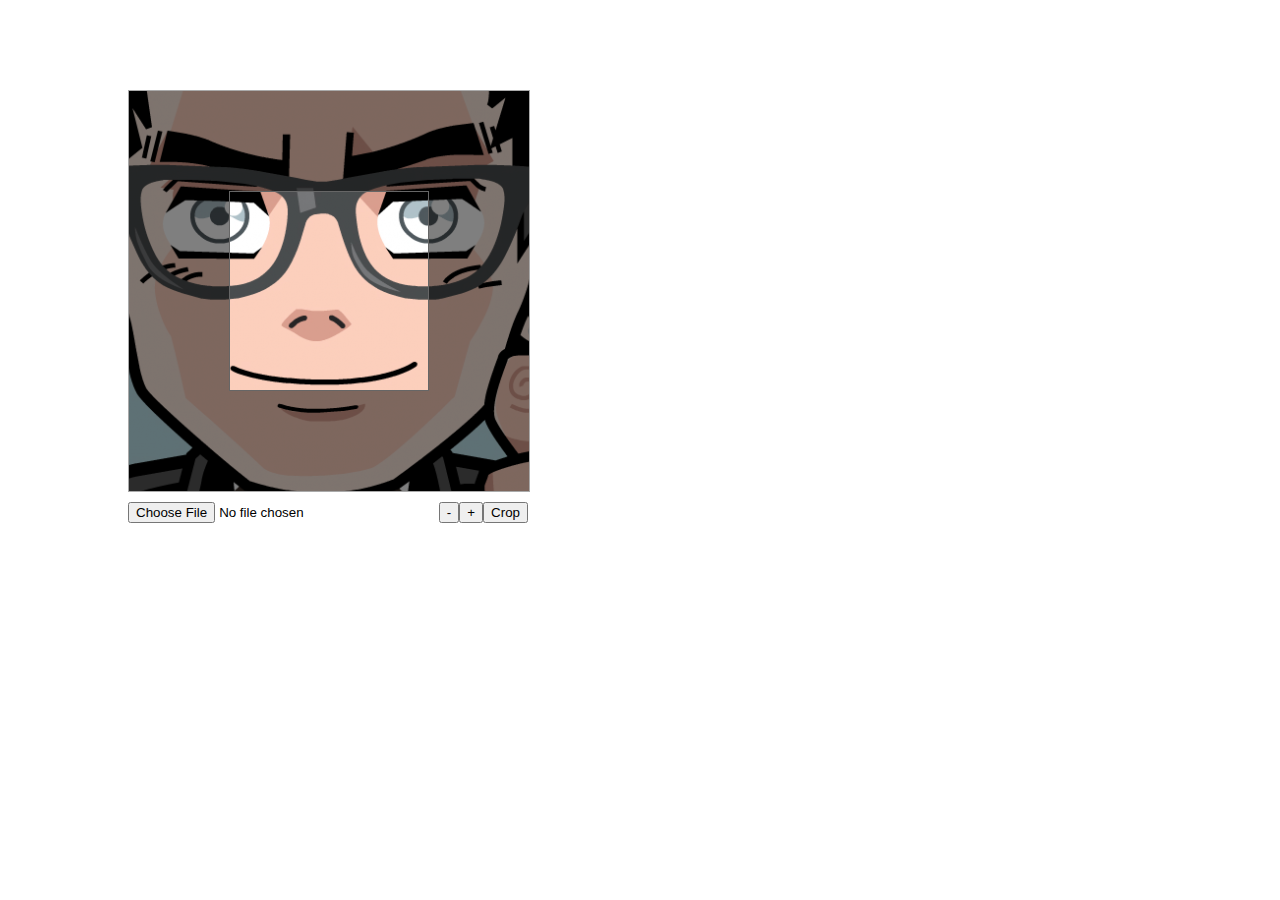
<file: src/main/resources/static/global/plugins/image-cropbox/javascript/example/index.html>
<!DOCTYPE html>
<html>
<head lang="en">
    <meta charset="UTF-8">
    <title>Crop Box</title>
    <link rel="stylesheet" href="style.css" type="text/css" />
    <style>
        .container
        {
            position: absolute;
            top: 10%; left: 10%; right: 0; bottom: 0;
        }
        .action
        {
            width: 400px;
            height: 30px;
            margin: 10px 0;
        }
        .cropped>img
        {
            margin-right: 10px;
        }
    </style>
</head>
<body>

<script src="../cropbox.js"></script>
<div class="container">
    <div class="imageBox">
        <div class="thumbBox"></div>
        <div class="spinner" style="display: none">Loading...</div>
    </div>
    <div class="action">
        <input type="file" id="file" style="float:left; width: 250px">
        <input type="button" id="btnCrop" value="Crop" style="float: right">
        <input type="button" id="btnZoomIn" value="+" style="float: right">
        <input type="button" id="btnZoomOut" value="-" style="float: right">
    </div>
    <div class="cropped">

    </div>
</div>
<script type="text/javascript">
    window.onload = function() {
        var options =
        {
            imageBox: '.imageBox',
            thumbBox: '.thumbBox',
            spinner: '.spinner',
            imgSrc: 'avatar.png'
        }
        var cropper = new cropbox(options);
        document.querySelector('#file').addEventListener('change', function(){
            var reader = new FileReader();
            reader.onload = function(e) {
                options.imgSrc = e.target.result;
                cropper = new cropbox(options);
            }
            reader.readAsDataURL(this.files[0]);
            this.files = [];
        })
        document.querySelector('#btnCrop').addEventListener('click', function(){
            var img = cropper.getDataURL();
            document.querySelector('.cropped').innerHTML += '<img src="'+img+'">';
        })
        document.querySelector('#btnZoomIn').addEventListener('click', function(){
            cropper.zoomIn();
        })
        document.querySelector('#btnZoomOut').addEventListener('click', function(){
            cropper.zoomOut();
        })
    };
</script>

</body>
</html>
</file>
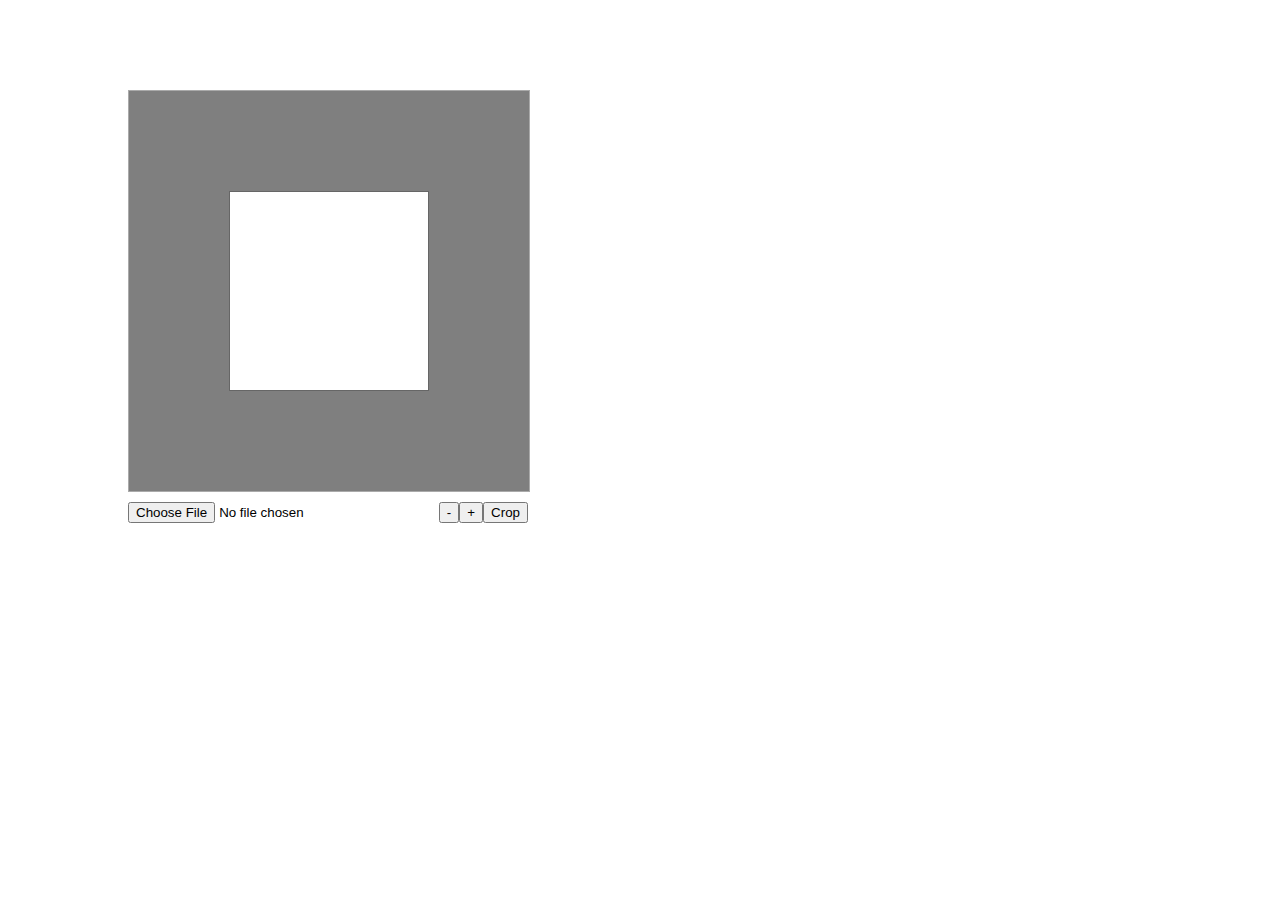
<file: src/main/resources/static/global/plugins/image-cropbox/YUI/example/index.html>
<!DOCTYPE html>
<html>
<head lang="en">
    <meta charset="UTF-8">
    <title>Crop Box</title>
    <link rel="stylesheet" href="style.css" type="text/css" />
    <style>
        .container
        {
            position: absolute;
            top: 10%; left: 10%; right: 0; bottom: 0;
        }
        .action
        {
            width: 400px;
            height: 30px;
            margin: 10px 0;
        }
        .cropped>img
        {
            margin-right: 10px;
        }
    </style>
</head>
<body>

<script src="http://yui.yahooapis.com/3.17.2/build/yui/yui-min.js"></script>
<script src="../cropbox.js"></script>
<div class="container">
    <div class="imageBox">
        <div class="thumbBox"></div>
        <div class="spinner" style="display: none">Loading...</div>
    </div>
    <div class="action">
        <input type="file" id="file" style="float:left; width: 250px">
        <input type="button" id="btnCrop" value="Crop" style="float: right">
        <input type="button" id="btnZoomIn" value="+" style="float: right">
        <input type="button" id="btnZoomOut" value="-" style="float: right">
    </div>
    <div class="cropped">

    </div>
</div>
<script type="text/javascript">
    YUI().use('node', 'crop-box', function(Y){
        var options =
        {
            imageBox: '.imageBox',
            thumbBox: '.thumbBox',
            spinner: '.spinner',
            imgSrc: 'avatar.png'
        }
        var cropper = new Y.cropbox(options);
        Y.one('#file').on('change', function(){
            var reader = new FileReader();
            reader.onload = function(e) {
                options.imgSrc = e.target.result;
                cropper = new Y.cropbox(options);
            }
            reader.readAsDataURL(this.get('files')._nodes[0]);
            this.get('files')._nodes = [];
        })
        Y.one('#btnCrop').on('click', function(){
            var img = cropper.getDataURL()
            Y.one('.cropped').append('<img src="'+img+'">');
        })
        Y.one('#btnZoomIn').on('click', function(){
            cropper.zoomIn();
        })
        Y.one('#btnZoomOut').on('click', function(){
            cropper.zoomOut();
        })
    })
</script>

</body>
</html>
</file>
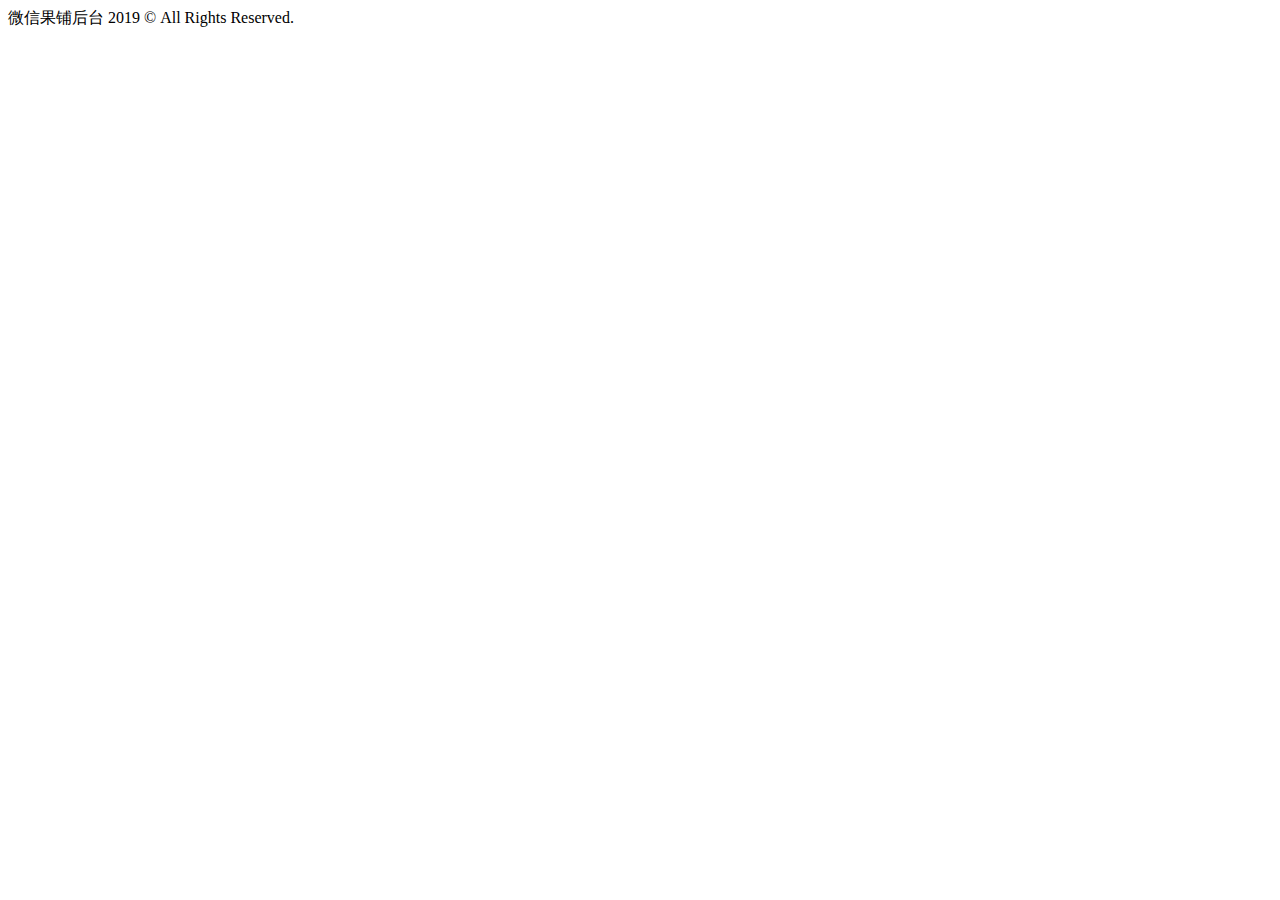
<file: src/main/resources/templates/center/common/footer.html>
<!DOCTYPE html>
<div data-th-fragment="footer">
    <!-- BEGIN FOOTER -->
    <div class="page-footer">
        <div class="page-footer-inner"> 微信果铺后台 2019 &copy; All Rights Reserved.
        </div>
        <div class="scroll-to-top">
            <i class="icon-arrow-up"></i>
        </div>
    </div>
    <!-- END FOOTER -->
</div>
</file>
<file: src/main/resources/static/global/plugins/icheck/skins/all.css>
/* iCheck plugin skins
----------------------------------- */
@import url("minimal/_all.css");
/*
@import url("minimal/minimal.css");
@import url("minimal/red.css");
@import url("minimal/green.css");
@import url("minimal/blue.css");
@import url("minimal/aero.css");
@import url("minimal/grey.css");
@import url("minimal/orange.css");
@import url("minimal/yellow.css");
@import url("minimal/pink.css");
@import url("minimal/purple.css");
*/

@import url("square/_all.css");
/*
@import url("square/square.css");
@import url("square/red.css");
@import url("square/green.css");
@import url("square/blue.css");
@import url("square/aero.css");
@import url("square/grey.css");
@import url("square/orange.css");
@import url("square/yellow.css");
@import url("square/pink.css");
@import url("square/purple.css");
*/

@import url("flat/_all.css");
/*
@import url("flat/flat.css");
@import url("flat/red.css");
@import url("flat/green.css");
@import url("flat/blue.css");
@import url("flat/aero.css");
@import url("flat/grey.css");
@import url("flat/orange.css");
@import url("flat/yellow.css");
@import url("flat/pink.css");
@import url("flat/purple.css");
*/

@import url("line/_all.css");
/*
@import url("line/line.css");
@import url("line/red.css");
@import url("line/green.css");
@import url("line/blue.css");
@import url("line/aero.css");
@import url("line/grey.css");
@import url("line/orange.css");
@import url("line/yellow.css");
@import url("line/pink.css");
@import url("line/purple.css");
*/

@import url("polaris/polaris.css");

@import url("futurico/futurico.css");
</file>
<file: src/main/resources/static/global/plugins/image-cropbox/javascript/example/style.css>
.imageBox
{
    position: relative;
    height: 400px;
    width: 400px;
    border:1px solid #aaa;
    background: #fff;
    overflow: hidden;
    background-repeat: no-repeat;
    cursor:move;
}

.imageBox .thumbBox
{
    position: absolute;
    top: 50%;
    left: 50%;
    width: 200px;
    height: 200px;
    margin-top: -100px;
    margin-left: -100px;
    box-sizing: border-box;
    border: 1px solid rgb(102, 102, 102);
    box-shadow: 0 0 0 1000px rgba(0, 0, 0, 0.5);
    background: none repeat scroll 0% 0% transparent;
}

.imageBox .spinner
{
    position: absolute;
    top: 0;
    left: 0;
    bottom: 0;
    right: 0;
    text-align: center;
    line-height: 400px;
    background: rgba(0,0,0,0.7);
}
</file>
<file: src/main/resources/static/global/plugins/image-cropbox/YUI/example/style.css>
.imageBox
{
    position: relative;
    height: 400px;
    width: 400px;
    border:1px solid #aaa;
    background: #fff;
    overflow: hidden;
    background-repeat: no-repeat;
    cursor:move;
}

.imageBox .thumbBox
{
    position: absolute;
    top: 50%;
    left: 50%;
    width: 200px;
    height: 200px;
    margin-top: -100px;
    margin-left: -100px;
    box-sizing: border-box;
    border: 1px solid rgb(102, 102, 102);
    box-shadow: 0 0 0 1000px rgba(0, 0, 0, 0.5);
    background: none repeat scroll 0% 0% transparent;
}

.imageBox .spinner
{
    position: absolute;
    top: 0;
    left: 0;
    bottom: 0;
    right: 0;
    text-align: center;
    line-height: 400px;
    background: rgba(0,0,0,0.7);
}
</file>
<file: src/main/resources/static/global/plugins/icheck/demo/css/custom.css>
@import url("normalize.css");
@font-face{font-family:'MontserratRegular';src:url("./montserrat-regular.eot");src:url("./montserrat-regular.eot?#iefix") format('embedded-opentype'),url("./montserrat-regular.woff") format('woff'),url("./montserrat-regular.ttf") format('truetype'),url("./montserrat-regular.svg#MontserratRegular") format('svg');font-style:normal;font-weight:normal}
@font-face{font-family:'MontserratBold';src:url("./montserrat-bold.eot");src:url("./montserrat-bold.eot?#iefix") format('embedded-opentype'),url("./montserrat-bold.woff") format('woff'),url("./montserrat-bold.ttf") format('truetype'),url("./montserrat-bold.svg#MontserratBold") format('svg');font-style:normal;font-weight:bold}
html,body{height:100%}
body{font:14px/20px 'MontserratRegular',Helvetica,Arial,sans-serif;color:#222;background:#ebe7df url("[data-uri]") repeat-x;*background-image:url("ie/header-line.png")}
a{color:#222;text-decoration:none;border-bottom:1px solid #bbb;}
a:hover{color:#000}
a,.self{-webkit-transition:color .1s;-moz-transition:color .1s;-ms-transition:color .1s;-o-transition:color .1s;transition:color .1s}
.self{color:#333;border-bottom:1px dotted #aaa;cursor:pointer;}
.self:hover{color:#000}
strong{font-family:'MontserratBold',Helvetica,Arial,sans-serif;font-weight:700}
p{margin:0 0 8px}
label{cursor:pointer}
h1,h2,h3,h4{margin:0;font:bold 20px/60px 'MontserratBold',Helvetica,Arial,sans-serif}
h2{height:60px;text-align:center;text-transform:uppercase}
h4{font-size:18px;line-height:24px}
ul{margin:0;padding:0;list-style:none}
table{width:100%;margin-bottom:21px}
th,td{padding:11px 20px 12px;vertical-align:top;font-weight:normal;text-align:left;border-bottom:2px solid #e7e5e0;}
thead th,thead td{background:#f3f2ef}
th{white-space:nowrap}
td{width:100%}
.focus{outline:1px dotted rgba(0,0,0,0.5) !important}
.clear{position:relative;*zoom:1;}
.clear:before,.clear:after{content:'';display:table;clear:both}
.layout{width:930px;margin:0 auto;padding:0 15px}
.header{padding:115px 0 73px;color:#fff;text-align:center;}
.header h1,.header strong{letter-spacing:-1px;text-transform:uppercase}
.header h1{padding-bottom:23px;font-size:22px;line-height:28px}
.header h3{position:relative;padding:35px 0 17px;font-size:120px;line-height:140px;letter-spacing:-5px;}
.header h3 span{font-size:30px;line-height:40px;letter-spacing:0;margin-left:-10px;vertical-align:baseline;}
.header h3:before{content:'';display:inline-block;width:72px;height:64px;margin-right:32px;vertical-align:middle;background:url("icheck.png")}
.header h3:after{content:'';position:absolute;top:0;left:50%;width:100px;margin-left:-50px;border-top:3px solid #fff}
.header strong{font:24px/30px 'MontserratRegular',Helvetica,Arial,sans-serif;}
.header strong a{color:#fff;border-bottom-color:#fff}
.features{position:relative;font-size:16px;color:#555;background:#fff;}
.features .self{color:#555;border-bottom-color:#bbb;}
.features .self:hover{color:#222}
.features .arrows{top:0}
.features:hover .arrows .bottom{left:0}
.features h2{color:#fff;background:#2489c5}
.features ul{padding:44px 60px 36px}
.features li{padding:0 0 9px 36px;background:url("[data-uri]") 0 1px no-repeat;*background-image:url("ie/icon-star.png");}
.features li.offset{margin-top:20px}
.mark{padding:0 2px;color:#777;background:#e7e5e0;}
.skin-polaris .mark{background:#232830}
.skin-futurico .mark{background:#25262a}
.social{height:60px;margin-bottom:60px;padding:0 60px;font-size:16px;color:#555;background:#f5f3ef;}
.social a{color:#777;border-bottom-color:#ccc;}
.social a:hover{color:#444}
.social .left{float:left;padding-top:19px;}
.social .left li{float:left;padding-right:30px;}
.social .left li a{position:relative}
.social .right{float:right;padding-top:20px;}
.social .right li{float:right;padding-left:10px}
.social .right.local{padding-top:19px;}
.social .right.local li{padding-left:30px;font-size:14px}
.demo-holder{margin-bottom:97px}
.demo-title{padding-bottom:36px;font-size:26px;letter-spacing:-1px}
.demo{position:relative;}
.demo:hover .arrows .top,.demo:hover .arrows .bottom{left:0}
.demo-list{position:relative;margin-right:360px;padding:33px 57px 17px;color:#555;background:#fff;border:3px solid #ddd8ce;}
.demo-list ul{float:right;white-space:nowrap;}
.demo-list ul:first-child{float:left}
.demo-list ul li{position:relative;padding:0 0 18px 42px}
.demo-list ul input{position:absolute;top:4px;left:0}
.demo-list ul .icheckbox_square-blue,.demo-list ul .iradio_square-blue{position:absolute;top:-1px;left:0}
.demo-list ul span{color:#bbb}
.demo-methods{padding:21px 360px 0 0;}
.demo-methods .mark{background:#d3cfc6}
.demo-methods dt{position:relative;padding:17px 150px 18px 0;font:16px/24px 'MontserratRegular',Helvetica,Arial,sans-serif;color:#444;border-bottom:3px solid #ddd8ce;}
.demo-methods dt .self{cursor:pointer;}
.demo-methods dt .self:hover{color:#222}
.demo-methods dt .code{position:absolute;right:0;bottom:18px;color:#777;}
.demo-methods dt .code .self:hover{color:#444}
.demo-methods dd{position:relative;display:none;margin:0;background:#fff;border:3px solid #ddd8ce;border-top:none;}
.demo-methods dd:before{content:'';position:absolute;top:-13px;left:0;width:0;height:0;border:5px solid transparent;border-bottom-color:#ddd8ce;border-left-color:#ddd8ce}
.demo-methods dd .markup{margin:0;color:#888;background:#f5f3ef;border:none;}
.demo-methods dd .markup .comment{color:#aaa}
.demo-callbacks{position:absolute;top:0;right:0;bottom:0;width:300px;color:#aaa;background:#232323;border:3px solid #ddd8ce;}
.demo-callbacks h2{color:#fff;background:#6a5a8c}
.demo-callbacks ul{position:absolute;top:60px;width:100%;bottom:0;overflow:auto;}
.demo-callbacks ul::-webkit-scrollbar{width:10px;background:none;}
.demo-callbacks ul::-webkit-scrollbar-track{background:none;border:none;}
.demo-callbacks ul::-webkit-scrollbar-track-piece:disabled{display:none !important;}
.demo-callbacks ul::-webkit-scrollbar-thumb{background:rgba(255,255,255,.25);border:none;}
.demo-callbacks ul::-webkit-scrollbar-thumb:hover{background:rgba(255,255,255,.3);}
.demo-callbacks ul li{margin-top:-1px;padding:13px 20px 15px;border-top:1px solid #2e2e2e;}
.demo-callbacks ul li span{color:#888}
.skins{position:relative;*zoom:1;}
.skins h2{position:absolute;top:-38px;right:0;left:0;font-size:24px;text-align:center}
.arrows{position:absolute;top:3px;left:-60px;width:60px;overflow:hidden;}
.arrows .top,.arrows .bottom{position:relative;left:60px;width:60px;height:60px;cursor:pointer;-webkit-transition:left .3s,background-color .2s;-moz-transition:left .3s,background-color .2s;-ms-transition:left .3s,background-color .2s;-o-transition:left .3s,background-color .2s;transition:left .3s,background-color .2s}
.arrows .top{background:#83b3be url("[data-uri]") 50% no-repeat;*background-image:url("ie/arrow-top.png");}
.arrows .top:hover{background-color:#6ba4b1}
.arrows .bottom{background:#e2b78d url("[data-uri]") 50% no-repeat;*background-image:url("ie/arrow-bottom.png");}
.arrows .bottom:hover{background-color:#dba571}
@media screen and (max-width:1049px){.arrows,.fork-me{display:none}
}.skin{position:relative;margin-bottom:40px;}
.skin:hover .arrows .top,.skin:hover .arrows .bottom{left:0}
.skin h3{position:relative;z-index:20;float:left;height:60px;padding:0 57px;line-height:58px;background:#fff;border:3px solid #ddd8ce;border-bottom:none;}
.skin h3:before{content:'';position:absolute;top:100%;left:0;width:100%;height:2px;margin-top:-1px;background:#fff}
.skin.skin-polaris h3{color:#cacdd1;background:#2c323c;}
.skin.skin-polaris h3:before{background:#2c323c}
.skin.skin-futurico h3{color:#c3c3c3;background:#2e3035;}
.skin.skin-futurico h3:before{background:#2e3035}
.skin dl{z-index:10;width:100%;margin:0}
.skin dt{position:relative;top:-53px;right:-3px;float:right;height:47px;margin-right:-3px;padding:0 57px;line-height:47px;border:3px solid #ddd8ce;cursor:pointer;}
.skin dt:hover{background:#f0ede7;border-bottom:3px solid #ddd8ce}
.skin dt.selected{height:50px;background:#fff;border-bottom:none;cursor:default;}
.skin dt.selected:before{content:'';position:absolute;top:100%;left:0;width:100%;height:2px;margin-top:-1px;background:#fff}
.skin.skin-polaris dt{color:#cacdd1;background:#647083;}
.skin.skin-polaris dt:hover{background:#4a5361}
.skin.skin-polaris dt.selected{background:#2c323c;}
.skin.skin-polaris dt.selected:before{background:#2c323c}
.skin.skin-futurico dt{color:#c3c3c3;background:#676c77;}
.skin.skin-futurico dt:hover{background:#4b4e56}
.skin.skin-futurico dt.selected{background:#2e3035;}
.skin.skin-futurico dt.selected:before{background:#2e3035}
.skin dd{position:relative;display:none;float:left;width:100%;margin:-3px -100% 0 0;overflow:hidden;color:#444;background:#fff;border:3px solid #ddd8ce;}
.skin dd.selected{display:block}
.skin dd a{color:#444;}
.skin dd a:hover{color:#111}
.skin.skin-polaris dd{color:#7a828b;background:#2c323c;}
.skin.skin-polaris dd a{color:#7a828b;border-bottom-color:#4e596b;}
.skin.skin-polaris dd a:hover{color:#a2a7ae}
.skin.skin-futurico dd{color:#888;background:#2e3035;}
.skin.skin-futurico dd a{color:#888;border-bottom-color:#545861;}
.skin.skin-futurico dd a:hover{color:#aaa}
.skin-section{float:left;padding:42px 0 31px 57px;line-height:18px;}
.skin-section h4{padding-bottom:18px;}
.skin-polaris .skin-section h4{color:#959ba2}
.skin-futurico .skin-section h4{color:#a0a0a0}
.skin-section .list{float:left;padding-right:60px;}
.skin-section .list li{position:relative;padding-bottom:15px}
.skin-minimal .skin-section .list li{padding-left:38px}
.skin-square .skin-section .list li{padding-left:42px}
.skin-flat .skin-section .list li,.skin-line .skin-section label{padding-left:40px}
.skin-line .skin-section h4{padding-bottom:24px}
.skin-line .skin-section .list{padding-right:40px;}
.skin-line .skin-section .list li{padding-bottom:10px}
.skin-polaris .skin-section .list li{padding-left:37px}
.skin-futurico .skin-section .list li{padding-left:36px}
.icheckbox_minimal,.icheckbox_minimal-red,.icheckbox_minimal-green,.icheckbox_minimal-blue,.icheckbox_minimal-aero,.icheckbox_minimal-grey,.icheckbox_minimal-orange,.icheckbox_minimal-yellow,.icheckbox_minimal-pink,.icheckbox_minimal-purple,.iradio_minimal,.iradio_minimal-red,.iradio_minimal-green,.iradio_minimal-blue,.iradio_minimal-aero,.iradio_minimal-grey,.iradio_minimal-orange,.iradio_minimal-yellow,.iradio_minimal-pink,.iradio_minimal-purple{position:absolute;top:1px;left:0}
.skin input[type=checkbox],.skin input[type=radio]{position:absolute;top:2px;left:0}
.icheckbox_square,.icheckbox_square-red,.icheckbox_square-green,.icheckbox_square-blue,.icheckbox_square-aero,.icheckbox_square-grey,.icheckbox_square-orange,.icheckbox_square-yellow,.icheckbox_square-pink,.icheckbox_square-purple,.iradio_square,.iradio_square-red,.iradio_square-green,.iradio_square-blue,.iradio_square-aero,.iradio_square-grey,.iradio_square-orange,.iradio_square-yellow,.iradio_square-pink,.iradio_square-purple{position:absolute;top:-1px;left:0}
.icheckbox_flat,.icheckbox_flat-red,.icheckbox_flat-green,.icheckbox_flat-blue,.icheckbox_flat-aero,.icheckbox_flat-grey,.icheckbox_flat-orange,.icheckbox_flat-yellow,.icheckbox_flat-pink,.icheckbox_flat-purple,.iradio_flat,.iradio_flat-red,.iradio_flat-green,.iradio_flat-blue,.iradio_flat-aero,.iradio_flat-grey,.iradio_flat-orange,.iradio_flat-yellow,.iradio_flat-pink,.iradio_flat-purple{position:absolute;top:0;left:0}
.icheckbox_polaris,.iradio_polaris{position:absolute;top:-4px;left:-6px}
.icheckbox_futurico,.iradio_futurico{position:absolute;top:2px;left:0}
.skin-states{float:right;padding-right:57px;padding-left:0;}
.skin-states .state{cursor:default !important}
.skin-states .list{padding-right:0}
.skin-minimal .skin-states .list li{padding-left:71px}
.skin-square .skin-states .list li{padding-left:79px}
.skin-flat .skin-states .list li{padding-left:75px}
.skin-line .skin-states .list{padding-right:0}
.skin-polaris .skin-states .list li{padding-left:69px}
.skin-futurico .skin-states .list li{padding-left:67px}
.skin-states .iradio_minimal,.skin-states .iradio_minimal-red,.skin-states .iradio_minimal-green,.skin-states .iradio_minimal-blue,.skin-states .iradio_minimal-aero,.skin-states .iradio_minimal-grey,.skin-states .iradio_minimal-orange,.skin-states .iradio_minimal-yellow,.skin-states .iradio_minimal-pink,.skin-states .iradio_minimal-purple{left:33px}
.skin-states .iradio_square,.skin-states .iradio_square-red,.skin-states .iradio_square-green,.skin-states .iradio_square-blue,.skin-states .iradio_square-aero,.skin-states .iradio_square-grey,.skin-states .iradio_square-orange,.skin-states .iradio_square-yellow,.skin-states .iradio_square-pink,.skin-states .iradio_square-purple{left:37px}
.skin-states .iradio_flat,.skin-states .iradio_flat-red,.skin-states .iradio_flat-green,.skin-states .iradio_flat-blue,.skin-states .iradio_flat-aero,.skin-states .iradio_flat-grey,.skin-states .iradio_flat-orange,.skin-states .iradio_flat-yellow,.skin-states .iradio_flat-pink,.skin-states .iradio_flat-purple{left:35px}
.skin-states .iradio_polaris{left:26px}
.skin-states .iradio_futurico{left:31px}
.colors{clear:both;padding:24px 0 9px;}
.skin-line .colors{padding-top:28px}
.colors strong{float:left;line-height:20px;margin-right:20px}
.colors li{position:relative;float:left;width:16px;height:16px;margin:2px 1px 0 0;background:#000;cursor:pointer;filter:alpha(opacity=50);opacity:.5;-webkit-transition:opacity .2s;-moz-transition:opacity .2s;-ms-transition:opacity .2s;-o-transition:opacity .2s;transition:opacity .2s;}
.colors li:hover{filter:alpha(opacity=100);opacity:1}
.colors li.active{height:20px;margin-top:0;filter:alpha(opacity=75);opacity:.75}
.colors li.red{background:#d54e21}
.colors li.green{background:#78a300}
.colors li.blue{background:#0e76a8}
.colors li.aero{background:#9cc2cb}
.colors li.grey{background:#73716e}
.colors li.orange{background:#f70}
.colors li.yellow{background:#fc0}
.colors li.pink{background:#ff66b5}
.colors li.purple{background:#6a5a8c}
.skin-square .colors li.red{background:#e56c69}
.skin-square .colors li.green{background:#1b7e5a}
.skin-square .colors li.blue{background:#2489c5}
.skin-square .colors li.aero{background:#9cc2cb}
.skin-square .colors li.grey{background:#73716e}
.skin-square .colors li.yellow{background:#fc3}
.skin-square .colors li.pink{background:#a77a94}
.skin-square .colors li.purple{background:#6a5a8c}
.skin-square .colors li.orange{background:#f70}
.skin-flat .colors li.red{background:#ec7063}
.skin-flat .colors li.green{background:#1abc9c}
.skin-flat .colors li.blue{background:#3498db}
.skin-flat .colors li.grey{background:#95a5a6}
.skin-flat .colors li.orange{background:#f39c12}
.skin-flat .colors li.yellow{background:#f1c40f}
.skin-flat .colors li.pink{background:#af7ac5}
.skin-flat .colors li.purple{background:#8677a7}
.skin-line .colors li.yellow{background:#ffc414}
.skins-info{padding:13px 0 57px;font-size:16px;line-height:22px;text-align:center;}
.skins-info p{margin-bottom:17px}
.skins-info .skins-banner{margin:34px 0 3px;}
.skins-info .skins-banner a{display:block;width:728px;height:90px;margin:0 auto;overflow:hidden;text-indent:100%;white-space:nowrap;background:url(banner.jpg);-webkit-transition:opacity 0.4s ease;-moz-transition:opacity 0.4s ease;-o-transition:opacity 0.4s ease;transition:opacity 0.4s ease;border:none;}
.skins-info .skins-banner a:hover{opacity:.8;}
.skin-pre{padding:43px 60px 0}
.skin-usage{padding:19px 60px 8px;list-style:decimal outside;}
.skin-usage li{margin-bottom:23px}
.skin-usage .schemes{margin-bottom:-3px;padding:13px 0 0 20px;color:#888;}
.skin-usage .schemes ul{float:left;padding-right:60px}
.skin-usage .schemes li{margin:0;padding-bottom:3px}
.usage{position:relative;margin-bottom:80px;background:#fff;}
.usage a{border-bottom-color:#ddd}
.usage .self{border-bottom-color:#bbb}
.usage .arrows{top:0}
.usage:hover .arrows .top,.usage:hover .arrows .bottom{left:0}
.usage h2{color:#fff;background:#1f7f5c}
.usage h4{margin:26px 0 10px;}
.usage h4.indeterminate{margin-top:28px}
.usage p{margin-bottom:5px;}
.usage p.offset{margin-top:10px}
.usage p.callbacks-info{margin-bottom:19px}
.usage p.methods-info{margin-bottom:10px}
.usage p.methods-callback{margin-top:10px}
.usage p.issue-tracker{margin-top:31px}
.usage .markup{margin:9px 0 16px}
.usage .usage-inner{font-size:15px;line-height:23px;padding:41px 60px 39px}
.markup{margin:10px 0 18px;padding:8px 0 9px 17px;font:14px/20px 'MontserratRegular',Helvetica,Arial,sans-serif;color:#777;background:#e7e5e0;border-left:3px solid #d7d5cb;}
.markup .comment{color:#999;}
.markup .comment .self{color:#555;}
.markup .comment .self:hover{color:#333}
.skin-polaris .markup{background:#232830;border-left-color:#1f232a}
.skin-futurico .markup{background:#25262a;border-left-color:#202225}
.skin-polaris .markup .comment,.skin-futurico .markup .comment{color:#555}
.browsers{margin-bottom:74px;}
.browsers h2{margin-bottom:29px;font-size:24px}
.browsers-inner{padding:0 60px;font-size:15px;line-height:23px;}
.browsers-inner p{margin-bottom:15px}
.benefits{position:relative;margin-bottom:59px;color:#888;background:#232323;}
.benefits .arrows{top:0}
.benefits:hover .arrows .top,.benefits:hover .arrows .bottom{left:0}
.benefits h2{color:#fff;background:#6a5b8c}
.benefits a{color:#888;border-bottom-color:#444;}
.benefits a:hover{color:#aaa}
.benefits .mark{color:#777;background:#393939}
.benefits-inner{padding:41px 60px 29px;font-size:15px;line-height:23px;}
.benefits-inner p{margin-bottom:15px}
.benefits-inner ul{margin:-10px 0 15px}
.download{height:63px;text-align:center;}
.download a{display:block;height:60px;font-size:18px;line-height:58px;color:#fff;border-bottom:0 solid #e24f49;background:#e76b66;-webkit-transition:border-bottom .2s;-moz-transition:border-bottom .2s;-ms-transition:border-bottom .2s;-o-transition:border-bottom .2s;transition:border-bottom .2s;}
.download a:before{content:'';display:inline-block;width:26px;height:26px;margin-right:12px;background:url("[data-uri]");*background-image:url("ie/icon-options.png");vertical-align:middle}
.download a:hover{border-bottom-width:3px}
.license{color:#444;text-align:center;padding:30px 0 75px}
.footer{padding-top:28px;height:60px;color:#666;background:#e2dfd8;}
.footer ul{float:left;}
.footer ul li{float:left;padding:2px 10px 0 0}
.footer ul.local li{padding:0 30px 0 0}
.footer .code{float:right}
.footer a{color:#444;}
.footer a:hover{color:#222}
.footer-inner{width:930px;margin:0 auto;overflow:hidden}
.fork-me{position:fixed;*position:absolute;top:0;right:0;width:40px;height:40px;overflow:hidden;text-indent:100%;white-space:nowrap;background:#28545b url("[data-uri]") 50% no-repeat;*background-image:url("ie/icon-fork.png");}
.fork-me:hover{background-color:#1f7f5c}
.skin dt,.fork-me{-webkit-transition:background-color .2s;-moz-transition:background-color .2s;-ms-transition:background-color .2s;-o-transition:background-color .2s;transition:background-color .2s}
</file>
